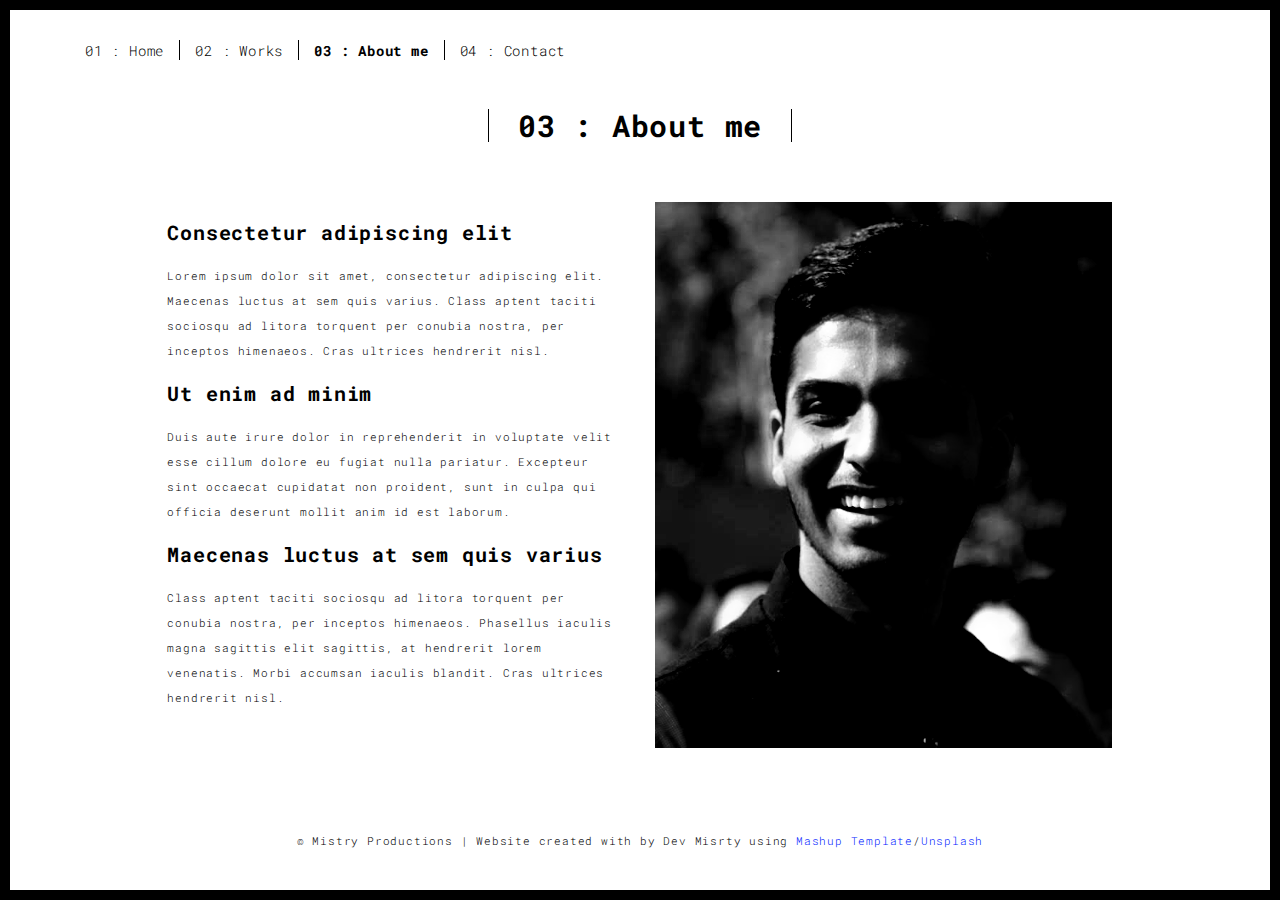
<file: about.html>
<!DOCTYPE html>
<html lang="en">

<head>
  <meta charset="UTF-8">
  <meta content="IE=edge" http-equiv="X-UA-Compatible">
  <meta content="width=device-width,initial-scale=1" name="viewport">
  <meta content="description" name="description">
  <meta name="google" content="notranslate" />
  <meta content="Mashup templates have been developped by Orson.io team" name="author">

  <!-- Disable tap highlight on IE -->
  <meta name="msapplication-tap-highlight" content="no">
  
  <link rel="apple-touch-icon" sizes="180x180" href="./assets/apple-icon-180x180.png">
  <link href="./assets/favicon.ico" rel="icon">

  <title>Title page</title>  

<link href="./main.3f6952e4.css" rel="stylesheet"></head>

<!-- MY CSS FILE -->
<link rel="stylesheet" type="text/css" href="style.css">

<body class="">
<div id="site-border-left"></div>
<div id="site-border-right"></div>
<div id="site-border-top"></div>
<div id="site-border-bottom"></div>
 <!-- Add your content of header -->
<header>
  <nav class="navbar  navbar-fixed-top navbar-default">
    <div class="container">
        <button type="button" class="navbar-toggle collapsed" data-toggle="collapse" data-target="#navbar-collapse" aria-expanded="false">
          <span class="sr-only">Toggle navigation</span>
          <span class="icon-bar"></span>
          <span class="icon-bar"></span>
          <span class="icon-bar"></span>
        </button>

      <div class="collapse navbar-collapse" id="navbar-collapse">
        <ul class="nav navbar-nav ">
          <li><a href="./index.html" title="">01 : Home</a></li>
          <li><a href="./works.html" title="">02 : Works</a></li>
          <li><a href="./about.html" title="">03 : About me</a></li>
          <li><a href="./contact.html" title="">04 : Contact</a></li>
       
        </ul>


      </div> 
    </div>
  </nav>
</header>

<div class="section-container">
    <div class="container">
      <div class="row">
        <div class="col-xs-12">
          <div class="section-container-spacer text-center">
            <h1 class="h2">03 : About me</h1>
          </div>
          
          <div class="row">
            <div class="col-md-10 col-md-offset-1">
              <div class="row">
                <div class="col-xs-12 col-md-6">
                  <h3>Consectetur adipiscing elit</h3>
                  <p>Lorem ipsum dolor sit amet, consectetur adipiscing elit. Maecenas luctus at sem quis varius. 
                  Class aptent taciti sociosqu ad litora torquent per conubia nostra, per inceptos himenaeos. Cras ultrices hendrerit nisl.</p>
                  <h3>Ut enim ad minim </h3>
                  <p>Duis aute irure dolor in reprehenderit in voluptate velit esse
                  cillum dolore eu fugiat nulla pariatur. Excepteur sint occaecat cupidatat non
                  proident, sunt in culpa qui officia deserunt mollit anim id est laborum. 
                  <h3>Maecenas luctus at sem quis varius</h3>
                  <p>
                  Class aptent taciti sociosqu ad litora torquent per conubia nostra, per inceptos himenaeos. Phasellus iaculis magna sagittis elit sagittis, at hendrerit lorem venenatis. Morbi accumsan iaculis blandit. Cras ultrices hendrerit nisl.</p>
                </div>
                <div class="col-xs-12 col-md-6 getBig">
                  <a href="./work.html" class="black-image-project-hover">
                    <img src="avatar.jpg" alt="Image" class="img-responsive">
                  </a>
                </div>
              </div>
            </div>
          </div>
          
          
       </div>
      </div>
    </div>
  </div>


<footer class="footer-container text-center">
  <div class="container">
    <div class="row">
      <div class="col-xs-12">
        <p>© Mistry Productions | Website created with by Dev Misrty using <a href="http://www.mashup-template.com/" title="Create website with free html template">Mashup Template</a>/<a href="https://www.unsplash.com/" title="Beautiful Free Images">Unsplash</a></p>
      </div>
    </div>
  </div>
</footer>

<script>
  document.addEventListener("DOMContentLoaded", function (event) {
     navActivePage();
  });
</script>

<!-- Google Analytics: change UA-XXXXX-X to be your site's ID 

<script>
  (function (i, s, o, g, r, a, m) {
    i['GoogleAnalyticsObject'] = r; i[r] = i[r] || function () {
      (i[r].q = i[r].q || []).push(arguments)
    }, i[r].l = 1 * new Date(); a = s.createElement(o),
      m = s.getElementsByTagName(o)[0]; a.async = 1; a.src = g; m.parentNode.insertBefore(a, m)
  })(window, document, 'script', '//www.google-analytics.com/analytics.js', 'ga');
  ga('create', 'UA-XXXXX-X', 'auto');
  ga('send', 'pageview');
</script>

--> <script type="text/javascript" src="./main.70a66962.js"></script></body>

</html>
</file>
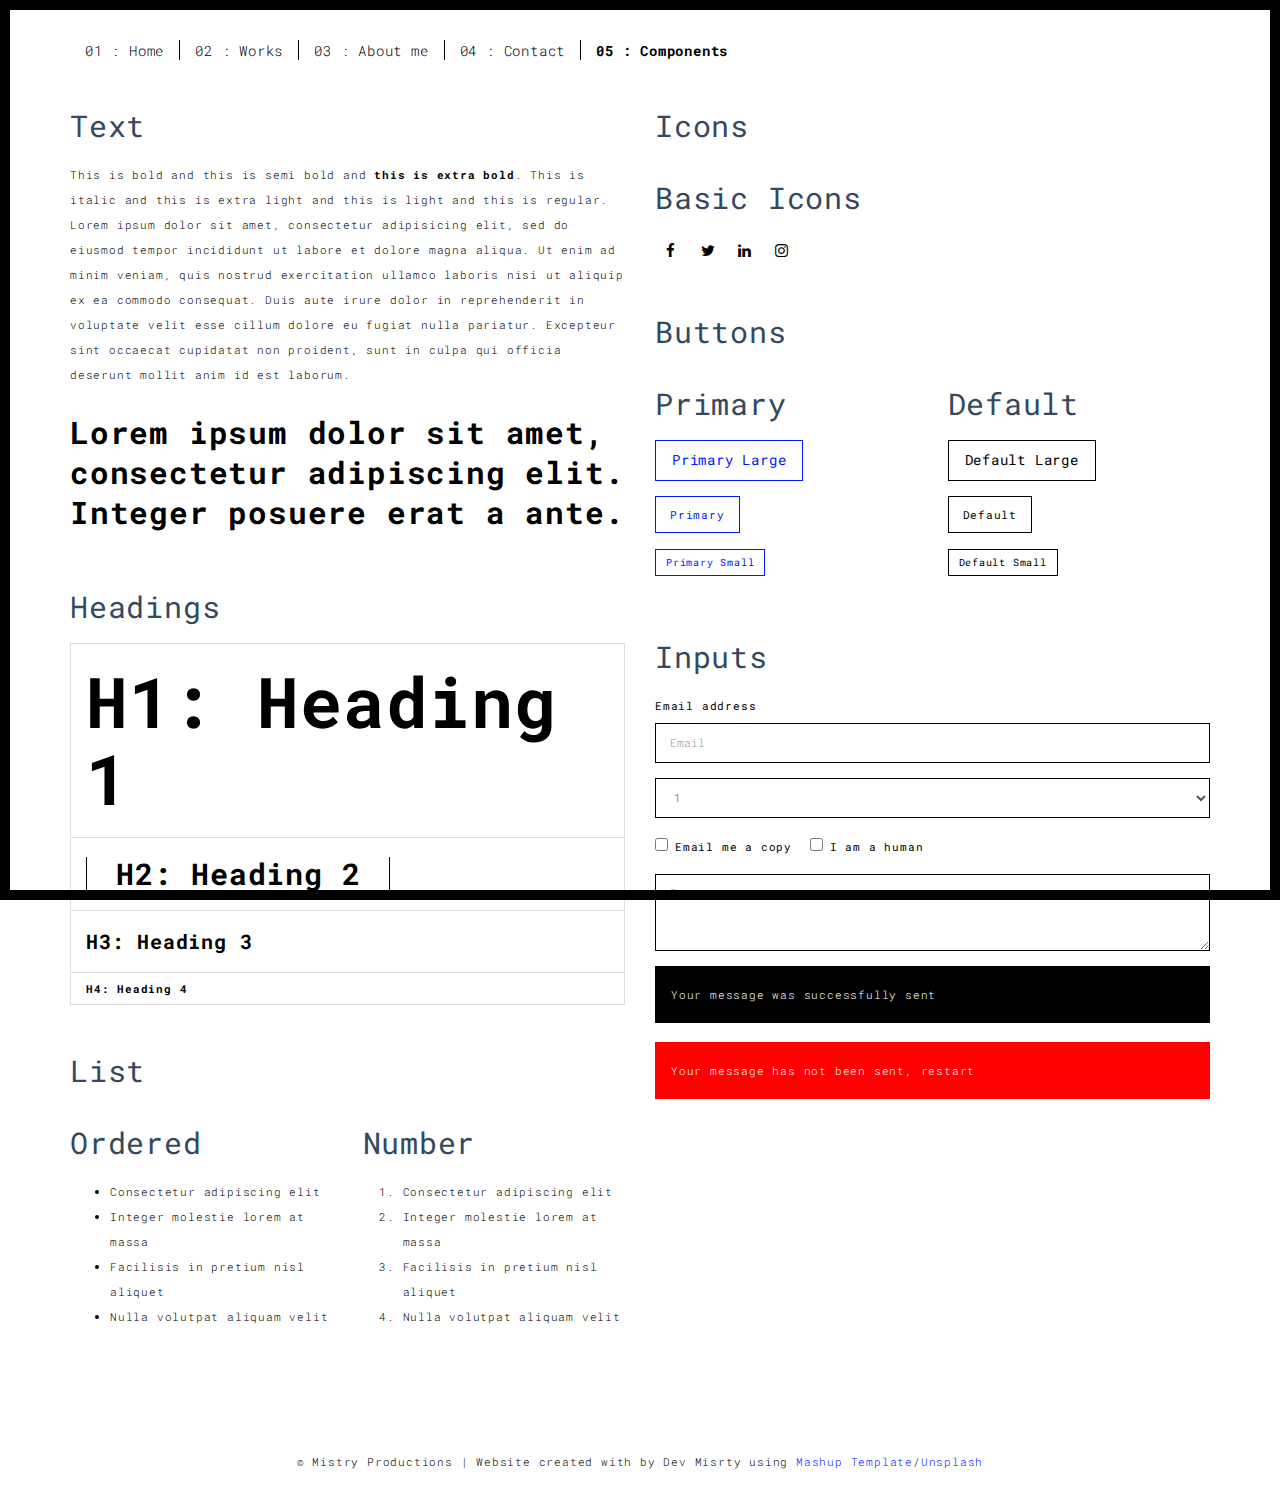
<file: components.html>
<!DOCTYPE html>
<html lang="en">

<head>
  <meta charset="UTF-8">
  <meta content="IE=edge" http-equiv="X-UA-Compatible">
  <meta content="width=device-width,initial-scale=1" name="viewport">
  <meta content="description" name="description">
  <meta name="google" content="notranslate" />
  <meta content="Mashup templates have been developped by Orson.io team" name="author">

  <!-- Disable tap highlight on IE -->
  <meta name="msapplication-tap-highlight" content="no">
  
  <link rel="apple-touch-icon" sizes="180x180" href="./assets/apple-icon-180x180.png">
  <link href="./assets/favicon.ico" rel="icon">

  <title>Title page</title>  

<link href="./main.3f6952e4.css" rel="stylesheet"></head>

<body class="">
<div id="site-border-left"></div>
<div id="site-border-right"></div>
<div id="site-border-top"></div>
<div id="site-border-bottom"></div>
 <!-- Add your content of header -->
<header>
  <nav class="navbar  navbar-fixed-top navbar-default">
    <div class="container">
        <button type="button" class="navbar-toggle collapsed" data-toggle="collapse" data-target="#navbar-collapse" aria-expanded="false">
          <span class="sr-only">Toggle navigation</span>
          <span class="icon-bar"></span>
          <span class="icon-bar"></span>
          <span class="icon-bar"></span>
        </button>

      <div class="collapse navbar-collapse" id="navbar-collapse">
        <ul class="nav navbar-nav ">
          <li><a href="./index.html" title="">01 : Home</a></li>
          <li><a href="./works.html" title="">02 : Works</a></li>
          <li><a href="./about.html" title="">03 : About me</a></li>
          <li><a href="./contact.html" title="">04 : Contact</a></li>
          <li><a href="./components.html" title="">05 : Components</a></li>
        </ul>


      </div> 
    </div>
  </nav>
</header>

<div class="section-container">
  
<!-- Add your site or app content here -->
  <div class="container">
    <div class="row">
      <div class="col-xs-12 col-md-6">

        <div class="template-example">
          <h2 class="template-title-example">Text</h2>
          <p>This is bold and this is semi bold and <b>this is extra bold</b>. This is italic and this is extra light and this is light
          and this is regular. Lorem ipsum dolor sit amet, consectetur adipisicing elit, sed do eiusmod
          tempor incididunt ut labore et dolore magna aliqua. Ut enim ad minim veniam,
          quis nostrud exercitation ullamco laboris nisi ut aliquip ex ea commodo
          consequat. Duis aute irure dolor in reprehenderit in voluptate velit esse
          cillum dolore eu fugiat nulla pariatur. Excepteur sint occaecat cupidatat non
          proident, sunt in culpa qui officia deserunt mollit anim id est laborum.

          <blockquote>
            <p>Lorem ipsum dolor sit amet, consectetur adipiscing elit. Integer posuere erat a ante.</p>
          </blockquote>
          
          </p>
        </div>

        <div class="template-example">
          <h2 class="template-title-example">Headings</h2>
          
          <table class="table table-bordered">
            <tr><td><h1>H1: Heading 1</h1></td></tr>
            <tr><td><h2>H2: Heading 2</h2></td></tr>
            <tr><td><h3>H3: Heading 3</h3></td></tr>
            <tr><td><h4>H4: Heading 4</h4></td></tr>
          </table>
          
        </div>

        
        <div class="template-example">
          <h2 class="template-title-example">List</h2>
          <div class="row">
            <div class="col-md-6">
              <h3 class="template-title-example">Ordered</h3>
              <ul>
                <li>Consectetur adipiscing elit</li>
                <li>Integer molestie lorem at massa</li>
                <li>Facilisis in pretium nisl aliquet</li>
                <li>Nulla volutpat aliquam velit</li>
              </ul>
            </div>
            <div class="col-md-6">
              <h3 class="template-title-example">Number</h3>
              <ol>
                <li>Consectetur adipiscing elit</li>
                <li>Integer molestie lorem at massa</li>
                <li>Facilisis in pretium nisl aliquet</li>
                <li>Nulla volutpat aliquam velit</li>
              </ol>
            </div>
          </div>
        </div>
        
      </div>

      <div class="col-xs-12 col-md-6">
        <div class="template-example">
          <h2 class="template-title-example">Icons</h2>
          
          <div class="row">
            
            <div class="col-md-6">
               <h3 class="template-title-example">Basic Icons</h2>
                <ul class="list-icons">
                  <li>
                    <span class="fa-icon">
                      <i class="fa fa-facebook"></i>
                    </span>
                  </li>
                  <li>
                    <span class="fa-icon">
                      <i class="fa fa-twitter"></i>
                    </span>
                  </li>
                  <li>
                    <span class="fa-icon">
                      <i class="fa fa-linkedin"></i>
                    </span>
                  </li>
                  <li>
                    <span class="fa-icon">
                      <i class="fa fa-instagram"></i>
                    </span>
                  </li>
                </ul>
            </div>

          </div>


          


        </div>

        <div class="template-example">
          <h2 class="template-title-example">Buttons</h2>
          <div class="row">
            <div class="col-md-6">
              <h3 class="template-title-example">Primary</h2>
              <div class="row">
                  <div class="col-md-6">
                  <p><a href="" class="btn btn-primary btn-lg">Primary Large</a></p>
                  <p><a href="" class="btn btn-primary">Primary </a></p>
                  <p><a href="" class="btn btn-primary btn-sm">Primary Small</a></p>
                </div>
              </div>

              
            </div>

            <div class="col-md-6">
              <h3 class="template-title-example">Default</h2>
              <div class="row">
                  <div class="col-md-6">
                  <p><a href="" class="btn btn-default btn-lg">Default Large</a></p>
                  <p><a href="" class="btn btn-default">Default </a></p>
                  <p><a href="" class="btn btn-default btn-sm">Default Small</a></p>
                </div>
              </div>

            </div>
          </div>
        </div>
        
        <div class="template-example">
          <h2 class="template-title-example">Inputs</h2>

            <div class="form-group">
              <label for="exampleInputEmail1">Email address</label>
              <input type="email" class="form-control" id="exampleInputEmail1" placeholder="Email">
            </div>

            <div class="form-group">
              <select class="form-control">
                <option>1</option>
                <option>2</option>
                <option>3</option>
                <option>4</option>
                <option>5</option>
              </select>
            </div>

            <div class="form-group">
              <label class="checkbox-inline">
                <input 
                type="checkbox" id="inlineCheckbox1" value="option1"> Email me a copy
              </label>
              <label class="checkbox-inline">
                <input type="checkbox" id="inlineCheckbox2" value="option2"> I am a human
              </label>
            </div>

            <div class="form-group">
              <textarea class="form-control" rows="3" placeholder="Enter your message"></textarea>
            </div>
            
            <div class="alert alert-success" role="alert">Your message was successfully sent</div>
            <div class="alert alert-danger" role="alert">Your message has not been sent, restart</div>
        </div>




      </div>
    </div>
  </div>
</div>

<footer class="footer-container text-center">
  <div class="container">
    <div class="row">
      <div class="col-xs-12">
        <p>© Mistry Productions | Website created with by Dev Misrty using <a href="http://www.mashup-template.com/" title="Create website with free html template">Mashup Template</a>/<a href="https://www.unsplash.com/" title="Beautiful Free Images">Unsplash</a></p>
      </div>
    </div>
  </div>
</footer>

<script>
  document.addEventListener("DOMContentLoaded", function (event) {
     navActivePage();
  });
</script>

<!-- Google Analytics: change UA-XXXXX-X to be your site's ID 

<script>
  (function (i, s, o, g, r, a, m) {
    i['GoogleAnalyticsObject'] = r; i[r] = i[r] || function () {
      (i[r].q = i[r].q || []).push(arguments)
    }, i[r].l = 1 * new Date(); a = s.createElement(o),
      m = s.getElementsByTagName(o)[0]; a.async = 1; a.src = g; m.parentNode.insertBefore(a, m)
  })(window, document, 'script', '//www.google-analytics.com/analytics.js', 'ga');
  ga('create', 'UA-XXXXX-X', 'auto');
  ga('send', 'pageview');
</script>

--> <script type="text/javascript" src="./main.70a66962.js"></script></body>

</html>
</file>
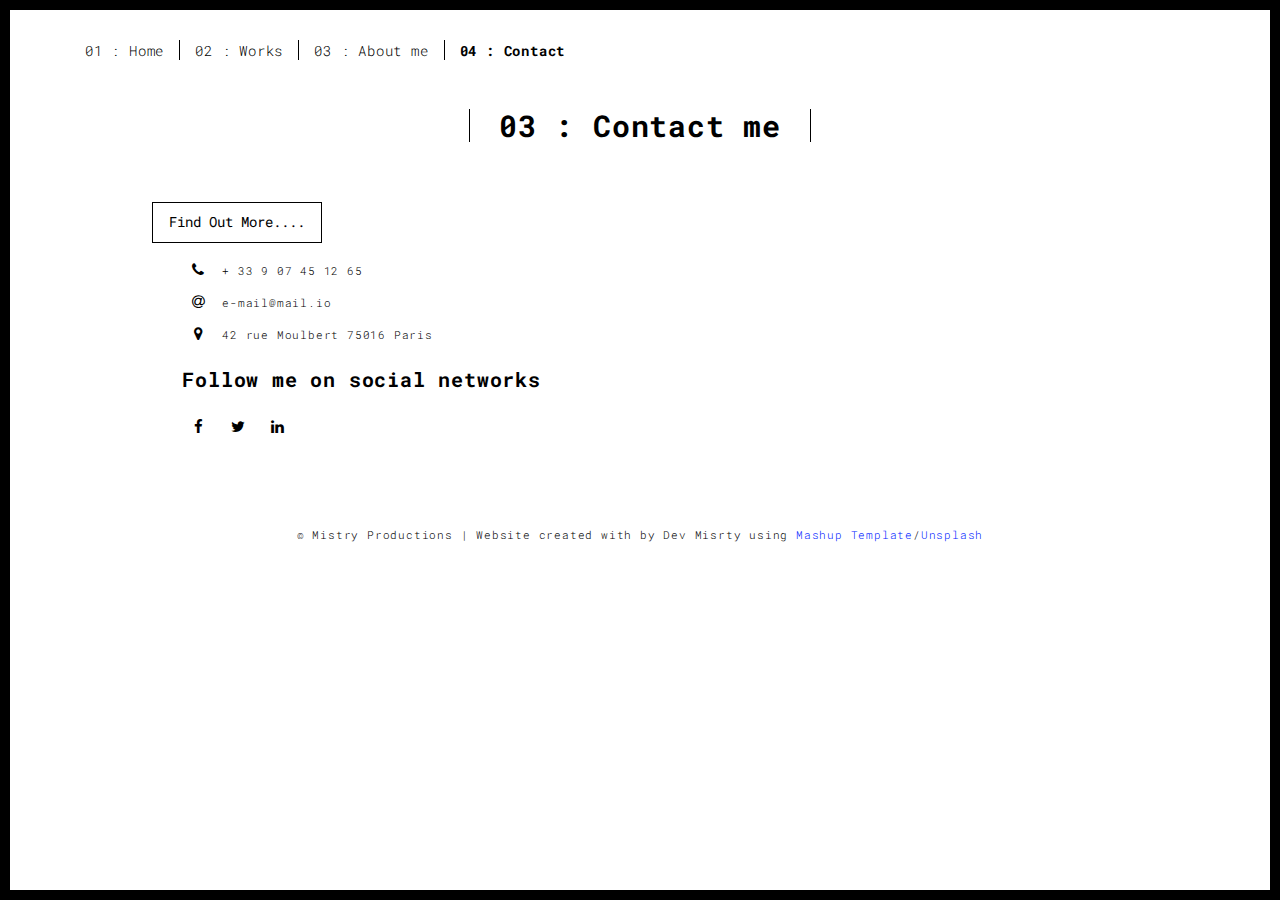
<file: contact.html>
<!DOCTYPE html>
<html lang="en">

<head>
  <meta charset="UTF-8">
  <meta content="IE=edge" http-equiv="X-UA-Compatible">
  <meta content="width=device-width,initial-scale=1" name="viewport">
  <meta content="description" name="description">
  <meta name="google" content="notranslate" />
  <meta content="Mashup templates have been developped by Orson.io team" name="author">

  <!-- Disable tap highlight on IE -->
  <meta name="msapplication-tap-highlight" content="no">
  
  <link rel="apple-touch-icon" sizes="180x180" href="./assets/apple-icon-180x180.png">
  <link href="./assets/favicon.ico" rel="icon">

  <title>Title page</title>  

<link href="./main.3f6952e4.css" rel="stylesheet"></head>

<!-- MY CSS FILE -->
<link rel="stylesheet" type="text/css" href="style.css">

<body class="">
<div id="site-border-left"></div>
<div id="site-border-right"></div>
<div id="site-border-top"></div>
<div id="site-border-bottom"></div>
 <!-- Add your content of header -->
<header>
  <nav class="navbar  navbar-fixed-top navbar-default">
    <div class="container">
        <button type="button" class="navbar-toggle collapsed" data-toggle="collapse" data-target="#navbar-collapse" aria-expanded="false">
          <span class="sr-only">Toggle navigation</span>
          <span class="icon-bar"></span>
          <span class="icon-bar"></span>
          <span class="icon-bar"></span>
        </button>

      <div class="collapse navbar-collapse" id="navbar-collapse">
        <ul class="nav navbar-nav ">
          <li><a href="./index.html" title="">01 : Home</a></li>
          <li><a href="./works.html" title="">02 : Works</a></li>
          <li><a href="./about.html" title="">03 : About me</a></li>
          <li><a href="./contact.html" title="">04 : Contact</a></li>
         
        </ul>


      </div> 
    </div>
  </nav>
</header>

<div class="section-container">
    <div class="container">
      <div class="row">
        <div class="col-xs-12">
          <div class="section-container-spacer text-center">
            <h1 class="h2">03 : Contact me</h1>
          </div>
          
          <div class="row">
            <div class="col-md-10 col-md-offset-1">
               <form action="" class="reveal-content">
                  <div class="row">
                    <a href="https://mailchi.mp/e6febcf7ffda/html-udemy-tutorial-landing-page">
                      <button type="button" class="btn btn-default btn-lg">Find Out More....</button>
                    </a>
                    </div>
                    <div class="buffer col-12"></div>
                    <div class="col-md-5 address-container">
                      <ul class="list-unstyled">
                        <li>
                          <span class="fa-icon">
                            <i class="fa fa-phone" aria-hidden="true"></i>
                          </span>
                          + 33 9 07 45 12 65
                        </li>
                        <li>
                          <span class="fa-icon">
                            <i class="fa fa-at" aria-hidden="true"></i>
                          </span>
                          e-mail@mail.io
                        </li>
                        <li>
                          <span class="fa-icon">
                            <i class="fa fa fa-map-marker" aria-hidden="true"></i>
                          </span>
                          42 rue Moulbert 75016 Paris
                        </li>
                      </ul>
                      <h3>Follow me on social networks</h3>
                      <a href="http://www.facebook.com" title="" class="fa-icon">
                        <i class="fa fa-facebook"></i>
                      </a>
                      <a href="http://www.twitter.com" title="" class="fa-icon">
                        <i class="fa fa-twitter"></i>
                      </a>
                      <a href="http://www.linkedin.com" title="" class="fa-icon">
                        <i class="fa fa-linkedin"></i>
                      </a>

                    </div>
                  </div>
                </form>
            </div>

          </div>
         
       </div>
      </div>
    </div>
  </div>


<footer class="footer-container text-center">
  <div class="container">
    <div class="row">
      <div class="col-xs-12">
        <p>© Mistry Productions | Website created with by Dev Misrty using <a href="http://www.mashup-template.com/" title="Create website with free html template">Mashup Template</a>/<a href="https://www.unsplash.com/" title="Beautiful Free Images">Unsplash</a></p>
      </div>
    </div>
  </div>
</footer>

<script>
  document.addEventListener("DOMContentLoaded", function (event) {
     navActivePage();
  });
</script>

<!-- Google Analytics: change UA-XXXXX-X to be your site's ID 

<script>
  (function (i, s, o, g, r, a, m) {
    i['GoogleAnalyticsObject'] = r; i[r] = i[r] || function () {
      (i[r].q = i[r].q || []).push(arguments)
    }, i[r].l = 1 * new Date(); a = s.createElement(o),
      m = s.getElementsByTagName(o)[0]; a.async = 1; a.src = g; m.parentNode.insertBefore(a, m)
  })(window, document, 'script', '//www.google-analytics.com/analytics.js', 'ga');
  ga('create', 'UA-XXXXX-X', 'auto');
  ga('send', 'pageview');
</script>

--> <script type="text/javascript" src="./main.70a66962.js"></script></body>

</html>
</file>
<file: style.css>
.getBig{
	transition: all 1s;
}

.getBig:hover{
	transform: scale(1.1);
}

button{
	border-radius: 300px;
}

.buffer{
	height: 1rem;
}
</file>
<file: main.3f6952e4.css>
@import url(https://fonts.googleapis.com/css?family=Roboto:900|Roboto+Mono:300,400,700);@import url(https://maxcdn.bootstrapcdn.com/font-awesome/4.7.0/css/font-awesome.min.css);/*!
 * Bootstrap v3.3.7 (http://getbootstrap.com)
 * Copyright 2011-2016 Twitter, Inc.
 * Licensed under MIT (https://github.com/twbs/bootstrap/blob/master/LICENSE)
 */
/*! normalize.css v3.0.3 | MIT License | github.com/necolas/normalize.css */html{font-family:sans-serif;-ms-text-size-adjust:100%;-webkit-text-size-adjust:100%}body{margin:0}article,aside,details,figcaption,figure,footer,header,hgroup,main,menu,nav,section,summary{display:block}audio,canvas,progress,video{display:inline-block;vertical-align:baseline}audio:not([controls]){display:none;height:0}[hidden],template{display:none}a{background-color:transparent}a:active,a:hover{outline:0}abbr[title]{border-bottom:1px dotted}b,strong{font-weight:700}dfn{font-style:italic}h1{font-size:2em;margin:.67em 0}mark{background:#ff0;color:#000}small{font-size:80%}sub,sup{font-size:75%;line-height:0;position:relative;vertical-align:baseline}sup{top:-.5em}sub{bottom:-.25em}img{border:0}svg:not(:root){overflow:hidden}figure{margin:1em 40px}hr{box-sizing:content-box;height:0}pre{overflow:auto}code,kbd,pre,samp{font-family:monospace,monospace;font-size:1em}button,input,optgroup,select,textarea{color:inherit;font:inherit;margin:0}button{overflow:visible}button,select{text-transform:none}button,html input[type=button],input[type=reset],input[type=submit]{-webkit-appearance:button;cursor:pointer}button[disabled],html input[disabled]{cursor:default}button::-moz-focus-inner,input::-moz-focus-inner{border:0;padding:0}input{line-height:normal}input[type=checkbox],input[type=radio]{box-sizing:border-box;padding:0}input[type=number]::-webkit-inner-spin-button,input[type=number]::-webkit-outer-spin-button{height:auto}input[type=search]{-webkit-appearance:textfield;box-sizing:content-box}input[type=search]::-webkit-search-cancel-button,input[type=search]::-webkit-search-decoration{-webkit-appearance:none}fieldset{border:1px solid silver;margin:0 2px;padding:.35em .625em .75em}textarea{overflow:auto}optgroup{font-weight:700}table{border-collapse:collapse;border-spacing:0}td,th{padding:0}

/*! Source: https://github.com/h5bp/html5-boilerplate/blob/master/src/css/main.css */@media print{*,:after,:before{background:transparent!important;color:#000!important;box-shadow:none!important;text-shadow:none!important}a,a:visited{text-decoration:underline}a[href]:after{content:" (" attr(href) ")"}abbr[title]:after{content:" (" attr(title) ")"}a[href^="#"]:after,a[href^="javascript:"]:after{content:""}blockquote,pre{border:1px solid #999;page-break-inside:avoid}thead{display:table-header-group}img,tr{page-break-inside:avoid}img{max-width:100%!important}h2,h3,p{orphans:3;widows:3}h2,h3{page-break-after:avoid}.navbar{display:none}.btn>.caret,.dropup>.btn>.caret{border-top-color:#000!important}.label{border:1px solid #000}.table{border-collapse:collapse!important}.table td,.table th{background-color:#fff!important}.table-bordered td,.table-bordered th{border:1px solid #ddd!important}}*,:after,:before{-webkit-box-sizing:border-box;-moz-box-sizing:border-box;box-sizing:border-box}html{font-size:10px;-webkit-tap-highlight-color:transparent}body{font-family:Roboto Mono,Helvetica,Arial,sans-serif;font-size:11px;line-height:1.78;color:#000;background-color:#fff}button,input,select,textarea{font-family:inherit;font-size:inherit;line-height:inherit}a{color:#001aff;text-decoration:none}a:focus,a:hover{color:#0012b3;text-decoration:underline}a:focus{outline:5px auto -webkit-focus-ring-color;outline-offset:-2px}figure{margin:0}img{vertical-align:middle}.img-responsive{display:block;max-width:100%;height:auto}.img-rounded{border-radius:0}.img-thumbnail{padding:4px;line-height:1.78;background-color:#fff;border:1px solid #ddd;border-radius:0;-webkit-transition:all .2s ease-in-out;-o-transition:all .2s ease-in-out;transition:all .2s ease-in-out;display:inline-block;max-width:100%;height:auto}.img-circle{border-radius:50%}hr{margin-top:19px;margin-bottom:19px;border:0;border-top:1px solid #eee}.sr-only{position:absolute;width:1px;height:1px;margin:-1px;padding:0;overflow:hidden;clip:rect(0,0,0,0);border:0}.sr-only-focusable:active,.sr-only-focusable:focus{position:static;width:auto;height:auto;margin:0;overflow:visible;clip:auto}[role=button]{cursor:pointer}.h1,.h2,.h3,.h4,.h5,.h6,h1,h2,h3,h4,h5,h6{font-family:Roboto Mono,Helvetica,Arial,sans-serif;font-weight:700;line-height:1.1;color:#000}.h1 .small,.h1 small,.h2 .small,.h2 small,.h3 .small,.h3 small,.h4 .small,.h4 small,.h5 .small,.h5 small,.h6 .small,.h6 small,h1 .small,h1 small,h2 .small,h2 small,h3 .small,h3 small,h4 .small,h4 small,h5 .small,h5 small,h6 .small,h6 small{font-weight:400;line-height:1;color:#777}.h1,.h2,.h3,h1,h2,h3{margin-top:19px;margin-bottom:9.5px}.h1 .small,.h1 small,.h2 .small,.h2 small,.h3 .small,.h3 small,h1 .small,h1 small,h2 .small,h2 small,h3 .small,h3 small{font-size:65%}.h4,.h5,.h6,h4,h5,h6{margin-top:9.5px;margin-bottom:9.5px}.h4 .small,.h4 small,.h5 .small,.h5 small,.h6 .small,.h6 small,h4 .small,h4 small,h5 .small,h5 small,h6 .small,h6 small{font-size:75%}.h1,h1{font-size:70px}.h2,h2{font-size:30px}.h3,h3{font-size:20px}.h4,.h5,h4,h5{font-size:11px}.h6,h6{font-size:10px}p{margin:0 0 9.5px}.lead{margin-bottom:19px;font-size:12px;font-weight:300;line-height:1.4}@media (min-width:768px){.lead{font-size:16.5px}}.small,small{font-size:90%}.mark,mark{background-color:#fcf8e3;padding:.2em}.text-left{text-align:left}.text-right{text-align:right}.text-center{text-align:center}.text-justify{text-align:justify}.text-nowrap{white-space:nowrap}.text-lowercase{text-transform:lowercase}.initialism,.text-uppercase{text-transform:uppercase}.text-capitalize{text-transform:capitalize}.text-muted{color:#777}.text-primary{color:#001aff}a.text-primary:focus,a.text-primary:hover{color:#0015cc}.text-success{color:#fff}a.text-success:focus,a.text-success:hover{color:#e6e6e6}.text-info{color:#31708f}a.text-info:focus,a.text-info:hover{color:#245269}.text-warning{color:#8a6d3b}a.text-warning:focus,a.text-warning:hover{color:#66512c}.text-danger{color:#fff}a.text-danger:focus,a.text-danger:hover{color:#e6e6e6}.bg-primary{color:#fff;background-color:#001aff}a.bg-primary:focus,a.bg-primary:hover{background-color:#0015cc}.bg-success,a.bg-success:focus,a.bg-success:hover{background-color:#000}.bg-info{background-color:#d9edf7}a.bg-info:focus,a.bg-info:hover{background-color:#afd9ee}.bg-warning{background-color:#fcf8e3}a.bg-warning:focus,a.bg-warning:hover{background-color:#f7ecb5}.bg-danger{background-color:red}a.bg-danger:focus,a.bg-danger:hover{background-color:#c00}.page-header{padding-bottom:8.5px;margin:38px 0 19px;border-bottom:1px solid #eee}ol,ul{margin-top:0;margin-bottom:9.5px}ol ol,ol ul,ul ol,ul ul{margin-bottom:0}.list-inline,.list-unstyled{padding-left:0;list-style:none}.list-inline{margin-left:-5px}.list-inline>li{display:inline-block;padding-left:5px;padding-right:5px}dl{margin-top:0;margin-bottom:19px}dd,dt{line-height:1.78}dt{font-weight:700}dd{margin-left:0}.dl-horizontal dd:after,.dl-horizontal dd:before{content:" ";display:table}.dl-horizontal dd:after{clear:both}@media (min-width:768px){.dl-horizontal dt{float:left;width:160px;clear:left;text-align:right;overflow:hidden;text-overflow:ellipsis;white-space:nowrap}.dl-horizontal dd{margin-left:180px}}abbr[data-original-title],abbr[title]{cursor:help;border-bottom:1px dotted #777}.initialism{font-size:90%}blockquote{padding:9.5px 19px;margin:0 0 19px;font-size:13.75px;border-left:5px solid #eee}blockquote ol:last-child,blockquote p:last-child,blockquote ul:last-child{margin-bottom:0}blockquote .small,blockquote footer,blockquote small{display:block;font-size:80%;line-height:1.78;color:#777}blockquote .small:before,blockquote footer:before,blockquote small:before{content:"\2014   \A0"}.blockquote-reverse,blockquote.pull-right{padding-right:15px;padding-left:0;border-right:5px solid #eee;border-left:0;text-align:right}.blockquote-reverse .small:before,.blockquote-reverse footer:before,.blockquote-reverse small:before,blockquote.pull-right .small:before,blockquote.pull-right footer:before,blockquote.pull-right small:before{content:""}.blockquote-reverse .small:after,.blockquote-reverse footer:after,.blockquote-reverse small:after,blockquote.pull-right .small:after,blockquote.pull-right footer:after,blockquote.pull-right small:after{content:"\A0   \2014"}address{margin-bottom:19px;font-style:normal;line-height:1.78}code,kbd,pre,samp{font-family:Menlo,Monaco,Consolas,Courier New,monospace}code{color:#c7254e;background-color:#f9f2f4}code,kbd{padding:2px 4px;font-size:90%;border-radius:0}kbd{color:#fff;background-color:#333;box-shadow:inset 0 -1px 0 rgba(0,0,0,.25)}kbd kbd{padding:0;font-size:100%;font-weight:700;box-shadow:none}pre{display:block;padding:9px;margin:0 0 9.5px;font-size:10px;line-height:1.78;word-break:break-all;word-wrap:break-word;color:#333;background-color:#f5f5f5;border:1px solid #ccc;border-radius:0}pre code{padding:0;font-size:inherit;color:inherit;white-space:pre-wrap;background-color:transparent;border-radius:0}.pre-scrollable{max-height:340px;overflow-y:scroll}.container{margin-right:auto;margin-left:auto;padding-left:15px;padding-right:15px}.container:after,.container:before{content:" ";display:table}.container:after{clear:both}@media (min-width:768px){.container{width:750px}}@media (min-width:992px){.container{width:970px}}@media (min-width:1200px){.container{width:1170px}}.container-fluid{margin-right:auto;margin-left:auto;padding-left:15px;padding-right:15px}.container-fluid:after,.container-fluid:before{content:" ";display:table}.container-fluid:after{clear:both}.row{margin-left:-15px;margin-right:-15px}.row:after,.row:before{content:" ";display:table}.row:after{clear:both}.col-lg-1,.col-lg-2,.col-lg-3,.col-lg-4,.col-lg-5,.col-lg-6,.col-lg-7,.col-lg-8,.col-lg-9,.col-lg-10,.col-lg-11,.col-lg-12,.col-md-1,.col-md-2,.col-md-3,.col-md-4,.col-md-5,.col-md-6,.col-md-7,.col-md-8,.col-md-9,.col-md-10,.col-md-11,.col-md-12,.col-sm-1,.col-sm-2,.col-sm-3,.col-sm-4,.col-sm-5,.col-sm-6,.col-sm-7,.col-sm-8,.col-sm-9,.col-sm-10,.col-sm-11,.col-sm-12,.col-xs-1,.col-xs-2,.col-xs-3,.col-xs-4,.col-xs-5,.col-xs-6,.col-xs-7,.col-xs-8,.col-xs-9,.col-xs-10,.col-xs-11,.col-xs-12{position:relative;min-height:1px;padding-left:15px;padding-right:15px}.col-xs-1,.col-xs-2,.col-xs-3,.col-xs-4,.col-xs-5,.col-xs-6,.col-xs-7,.col-xs-8,.col-xs-9,.col-xs-10,.col-xs-11,.col-xs-12{float:left}.col-xs-1{width:8.33333%}.col-xs-2{width:16.66667%}.col-xs-3{width:25%}.col-xs-4{width:33.33333%}.col-xs-5{width:41.66667%}.col-xs-6{width:50%}.col-xs-7{width:58.33333%}.col-xs-8{width:66.66667%}.col-xs-9{width:75%}.col-xs-10{width:83.33333%}.col-xs-11{width:91.66667%}.col-xs-12{width:100%}.col-xs-pull-0{right:auto}.col-xs-pull-1{right:8.33333%}.col-xs-pull-2{right:16.66667%}.col-xs-pull-3{right:25%}.col-xs-pull-4{right:33.33333%}.col-xs-pull-5{right:41.66667%}.col-xs-pull-6{right:50%}.col-xs-pull-7{right:58.33333%}.col-xs-pull-8{right:66.66667%}.col-xs-pull-9{right:75%}.col-xs-pull-10{right:83.33333%}.col-xs-pull-11{right:91.66667%}.col-xs-pull-12{right:100%}.col-xs-push-0{left:auto}.col-xs-push-1{left:8.33333%}.col-xs-push-2{left:16.66667%}.col-xs-push-3{left:25%}.col-xs-push-4{left:33.33333%}.col-xs-push-5{left:41.66667%}.col-xs-push-6{left:50%}.col-xs-push-7{left:58.33333%}.col-xs-push-8{left:66.66667%}.col-xs-push-9{left:75%}.col-xs-push-10{left:83.33333%}.col-xs-push-11{left:91.66667%}.col-xs-push-12{left:100%}.col-xs-offset-0{margin-left:0}.col-xs-offset-1{margin-left:8.33333%}.col-xs-offset-2{margin-left:16.66667%}.col-xs-offset-3{margin-left:25%}.col-xs-offset-4{margin-left:33.33333%}.col-xs-offset-5{margin-left:41.66667%}.col-xs-offset-6{margin-left:50%}.col-xs-offset-7{margin-left:58.33333%}.col-xs-offset-8{margin-left:66.66667%}.col-xs-offset-9{margin-left:75%}.col-xs-offset-10{margin-left:83.33333%}.col-xs-offset-11{margin-left:91.66667%}.col-xs-offset-12{margin-left:100%}@media (min-width:768px){.col-sm-1,.col-sm-2,.col-sm-3,.col-sm-4,.col-sm-5,.col-sm-6,.col-sm-7,.col-sm-8,.col-sm-9,.col-sm-10,.col-sm-11,.col-sm-12{float:left}.col-sm-1{width:8.33333%}.col-sm-2{width:16.66667%}.col-sm-3{width:25%}.col-sm-4{width:33.33333%}.col-sm-5{width:41.66667%}.col-sm-6{width:50%}.col-sm-7{width:58.33333%}.col-sm-8{width:66.66667%}.col-sm-9{width:75%}.col-sm-10{width:83.33333%}.col-sm-11{width:91.66667%}.col-sm-12{width:100%}.col-sm-pull-0{right:auto}.col-sm-pull-1{right:8.33333%}.col-sm-pull-2{right:16.66667%}.col-sm-pull-3{right:25%}.col-sm-pull-4{right:33.33333%}.col-sm-pull-5{right:41.66667%}.col-sm-pull-6{right:50%}.col-sm-pull-7{right:58.33333%}.col-sm-pull-8{right:66.66667%}.col-sm-pull-9{right:75%}.col-sm-pull-10{right:83.33333%}.col-sm-pull-11{right:91.66667%}.col-sm-pull-12{right:100%}.col-sm-push-0{left:auto}.col-sm-push-1{left:8.33333%}.col-sm-push-2{left:16.66667%}.col-sm-push-3{left:25%}.col-sm-push-4{left:33.33333%}.col-sm-push-5{left:41.66667%}.col-sm-push-6{left:50%}.col-sm-push-7{left:58.33333%}.col-sm-push-8{left:66.66667%}.col-sm-push-9{left:75%}.col-sm-push-10{left:83.33333%}.col-sm-push-11{left:91.66667%}.col-sm-push-12{left:100%}.col-sm-offset-0{margin-left:0}.col-sm-offset-1{margin-left:8.33333%}.col-sm-offset-2{margin-left:16.66667%}.col-sm-offset-3{margin-left:25%}.col-sm-offset-4{margin-left:33.33333%}.col-sm-offset-5{margin-left:41.66667%}.col-sm-offset-6{margin-left:50%}.col-sm-offset-7{margin-left:58.33333%}.col-sm-offset-8{margin-left:66.66667%}.col-sm-offset-9{margin-left:75%}.col-sm-offset-10{margin-left:83.33333%}.col-sm-offset-11{margin-left:91.66667%}.col-sm-offset-12{margin-left:100%}}@media (min-width:992px){.col-md-1,.col-md-2,.col-md-3,.col-md-4,.col-md-5,.col-md-6,.col-md-7,.col-md-8,.col-md-9,.col-md-10,.col-md-11,.col-md-12{float:left}.col-md-1{width:8.33333%}.col-md-2{width:16.66667%}.col-md-3{width:25%}.col-md-4{width:33.33333%}.col-md-5{width:41.66667%}.col-md-6{width:50%}.col-md-7{width:58.33333%}.col-md-8{width:66.66667%}.col-md-9{width:75%}.col-md-10{width:83.33333%}.col-md-11{width:91.66667%}.col-md-12{width:100%}.col-md-pull-0{right:auto}.col-md-pull-1{right:8.33333%}.col-md-pull-2{right:16.66667%}.col-md-pull-3{right:25%}.col-md-pull-4{right:33.33333%}.col-md-pull-5{right:41.66667%}.col-md-pull-6{right:50%}.col-md-pull-7{right:58.33333%}.col-md-pull-8{right:66.66667%}.col-md-pull-9{right:75%}.col-md-pull-10{right:83.33333%}.col-md-pull-11{right:91.66667%}.col-md-pull-12{right:100%}.col-md-push-0{left:auto}.col-md-push-1{left:8.33333%}.col-md-push-2{left:16.66667%}.col-md-push-3{left:25%}.col-md-push-4{left:33.33333%}.col-md-push-5{left:41.66667%}.col-md-push-6{left:50%}.col-md-push-7{left:58.33333%}.col-md-push-8{left:66.66667%}.col-md-push-9{left:75%}.col-md-push-10{left:83.33333%}.col-md-push-11{left:91.66667%}.col-md-push-12{left:100%}.col-md-offset-0{margin-left:0}.col-md-offset-1{margin-left:8.33333%}.col-md-offset-2{margin-left:16.66667%}.col-md-offset-3{margin-left:25%}.col-md-offset-4{margin-left:33.33333%}.col-md-offset-5{margin-left:41.66667%}.col-md-offset-6{margin-left:50%}.col-md-offset-7{margin-left:58.33333%}.col-md-offset-8{margin-left:66.66667%}.col-md-offset-9{margin-left:75%}.col-md-offset-10{margin-left:83.33333%}.col-md-offset-11{margin-left:91.66667%}.col-md-offset-12{margin-left:100%}}@media (min-width:1200px){.col-lg-1,.col-lg-2,.col-lg-3,.col-lg-4,.col-lg-5,.col-lg-6,.col-lg-7,.col-lg-8,.col-lg-9,.col-lg-10,.col-lg-11,.col-lg-12{float:left}.col-lg-1{width:8.33333%}.col-lg-2{width:16.66667%}.col-lg-3{width:25%}.col-lg-4{width:33.33333%}.col-lg-5{width:41.66667%}.col-lg-6{width:50%}.col-lg-7{width:58.33333%}.col-lg-8{width:66.66667%}.col-lg-9{width:75%}.col-lg-10{width:83.33333%}.col-lg-11{width:91.66667%}.col-lg-12{width:100%}.col-lg-pull-0{right:auto}.col-lg-pull-1{right:8.33333%}.col-lg-pull-2{right:16.66667%}.col-lg-pull-3{right:25%}.col-lg-pull-4{right:33.33333%}.col-lg-pull-5{right:41.66667%}.col-lg-pull-6{right:50%}.col-lg-pull-7{right:58.33333%}.col-lg-pull-8{right:66.66667%}.col-lg-pull-9{right:75%}.col-lg-pull-10{right:83.33333%}.col-lg-pull-11{right:91.66667%}.col-lg-pull-12{right:100%}.col-lg-push-0{left:auto}.col-lg-push-1{left:8.33333%}.col-lg-push-2{left:16.66667%}.col-lg-push-3{left:25%}.col-lg-push-4{left:33.33333%}.col-lg-push-5{left:41.66667%}.col-lg-push-6{left:50%}.col-lg-push-7{left:58.33333%}.col-lg-push-8{left:66.66667%}.col-lg-push-9{left:75%}.col-lg-push-10{left:83.33333%}.col-lg-push-11{left:91.66667%}.col-lg-push-12{left:100%}.col-lg-offset-0{margin-left:0}.col-lg-offset-1{margin-left:8.33333%}.col-lg-offset-2{margin-left:16.66667%}.col-lg-offset-3{margin-left:25%}.col-lg-offset-4{margin-left:33.33333%}.col-lg-offset-5{margin-left:41.66667%}.col-lg-offset-6{margin-left:50%}.col-lg-offset-7{margin-left:58.33333%}.col-lg-offset-8{margin-left:66.66667%}.col-lg-offset-9{margin-left:75%}.col-lg-offset-10{margin-left:83.33333%}.col-lg-offset-11{margin-left:91.66667%}.col-lg-offset-12{margin-left:100%}}table{background-color:transparent}caption{padding-top:8px;padding-bottom:8px;color:#777}caption,th{text-align:left}.table{width:100%;max-width:100%;margin-bottom:19px}.table>tbody>tr>td,.table>tbody>tr>th,.table>tfoot>tr>td,.table>tfoot>tr>th,.table>thead>tr>td,.table>thead>tr>th{padding:8px;line-height:1.78;vertical-align:top;border-top:1px solid #ddd}.table>thead>tr>th{vertical-align:bottom;border-bottom:2px solid #ddd}.table>caption+thead>tr:first-child>td,.table>caption+thead>tr:first-child>th,.table>colgroup+thead>tr:first-child>td,.table>colgroup+thead>tr:first-child>th,.table>thead:first-child>tr:first-child>td,.table>thead:first-child>tr:first-child>th{border-top:0}.table>tbody+tbody{border-top:2px solid #ddd}.table .table{background-color:#fff}.table-condensed>tbody>tr>td,.table-condensed>tbody>tr>th,.table-condensed>tfoot>tr>td,.table-condensed>tfoot>tr>th,.table-condensed>thead>tr>td,.table-condensed>thead>tr>th{padding:5px}.table-bordered,.table-bordered>tbody>tr>td,.table-bordered>tbody>tr>th,.table-bordered>tfoot>tr>td,.table-bordered>tfoot>tr>th,.table-bordered>thead>tr>td,.table-bordered>thead>tr>th{border:1px solid #ddd}.table-bordered>thead>tr>td,.table-bordered>thead>tr>th{border-bottom-width:2px}.table-striped>tbody>tr:nth-of-type(odd){background-color:#f9f9f9}.table-hover>tbody>tr:hover{background-color:#f5f5f5}table col[class*=col-]{position:static;float:none;display:table-column}table td[class*=col-],table th[class*=col-]{position:static;float:none;display:table-cell}.table>tbody>tr.active>td,.table>tbody>tr.active>th,.table>tbody>tr>td.active,.table>tbody>tr>th.active,.table>tfoot>tr.active>td,.table>tfoot>tr.active>th,.table>tfoot>tr>td.active,.table>tfoot>tr>th.active,.table>thead>tr.active>td,.table>thead>tr.active>th,.table>thead>tr>td.active,.table>thead>tr>th.active{background-color:#f5f5f5}.table-hover>tbody>tr.active:hover>td,.table-hover>tbody>tr.active:hover>th,.table-hover>tbody>tr:hover>.active,.table-hover>tbody>tr>td.active:hover,.table-hover>tbody>tr>th.active:hover{background-color:#e8e8e8}.table-hover>tbody>tr.success:hover>td,.table-hover>tbody>tr.success:hover>th,.table-hover>tbody>tr:hover>.success,.table-hover>tbody>tr>td.success:hover,.table-hover>tbody>tr>th.success:hover,.table>tbody>tr.success>td,.table>tbody>tr.success>th,.table>tbody>tr>td.success,.table>tbody>tr>th.success,.table>tfoot>tr.success>td,.table>tfoot>tr.success>th,.table>tfoot>tr>td.success,.table>tfoot>tr>th.success,.table>thead>tr.success>td,.table>thead>tr.success>th,.table>thead>tr>td.success,.table>thead>tr>th.success{background-color:#000}.table>tbody>tr.info>td,.table>tbody>tr.info>th,.table>tbody>tr>td.info,.table>tbody>tr>th.info,.table>tfoot>tr.info>td,.table>tfoot>tr.info>th,.table>tfoot>tr>td.info,.table>tfoot>tr>th.info,.table>thead>tr.info>td,.table>thead>tr.info>th,.table>thead>tr>td.info,.table>thead>tr>th.info{background-color:#d9edf7}.table-hover>tbody>tr.info:hover>td,.table-hover>tbody>tr.info:hover>th,.table-hover>tbody>tr:hover>.info,.table-hover>tbody>tr>td.info:hover,.table-hover>tbody>tr>th.info:hover{background-color:#c4e3f3}.table>tbody>tr.warning>td,.table>tbody>tr.warning>th,.table>tbody>tr>td.warning,.table>tbody>tr>th.warning,.table>tfoot>tr.warning>td,.table>tfoot>tr.warning>th,.table>tfoot>tr>td.warning,.table>tfoot>tr>th.warning,.table>thead>tr.warning>td,.table>thead>tr.warning>th,.table>thead>tr>td.warning,.table>thead>tr>th.warning{background-color:#fcf8e3}.table-hover>tbody>tr.warning:hover>td,.table-hover>tbody>tr.warning:hover>th,.table-hover>tbody>tr:hover>.warning,.table-hover>tbody>tr>td.warning:hover,.table-hover>tbody>tr>th.warning:hover{background-color:#faf2cc}.table>tbody>tr.danger>td,.table>tbody>tr.danger>th,.table>tbody>tr>td.danger,.table>tbody>tr>th.danger,.table>tfoot>tr.danger>td,.table>tfoot>tr.danger>th,.table>tfoot>tr>td.danger,.table>tfoot>tr>th.danger,.table>thead>tr.danger>td,.table>thead>tr.danger>th,.table>thead>tr>td.danger,.table>thead>tr>th.danger{background-color:red}.table-hover>tbody>tr.danger:hover>td,.table-hover>tbody>tr.danger:hover>th,.table-hover>tbody>tr:hover>.danger,.table-hover>tbody>tr>td.danger:hover,.table-hover>tbody>tr>th.danger:hover{background-color:#e60000}.table-responsive{overflow-x:auto;min-height:.01%}@media screen and (max-width:767px){.table-responsive{width:100%;margin-bottom:14.25px;overflow-y:hidden;-ms-overflow-style:-ms-autohiding-scrollbar;border:1px solid #ddd}.table-responsive>.table{margin-bottom:0}.table-responsive>.table>tbody>tr>td,.table-responsive>.table>tbody>tr>th,.table-responsive>.table>tfoot>tr>td,.table-responsive>.table>tfoot>tr>th,.table-responsive>.table>thead>tr>td,.table-responsive>.table>thead>tr>th{white-space:nowrap}.table-responsive>.table-bordered{border:0}.table-responsive>.table-bordered>tbody>tr>td:first-child,.table-responsive>.table-bordered>tbody>tr>th:first-child,.table-responsive>.table-bordered>tfoot>tr>td:first-child,.table-responsive>.table-bordered>tfoot>tr>th:first-child,.table-responsive>.table-bordered>thead>tr>td:first-child,.table-responsive>.table-bordered>thead>tr>th:first-child{border-left:0}.table-responsive>.table-bordered>tbody>tr>td:last-child,.table-responsive>.table-bordered>tbody>tr>th:last-child,.table-responsive>.table-bordered>tfoot>tr>td:last-child,.table-responsive>.table-bordered>tfoot>tr>th:last-child,.table-responsive>.table-bordered>thead>tr>td:last-child,.table-responsive>.table-bordered>thead>tr>th:last-child{border-right:0}.table-responsive>.table-bordered>tbody>tr:last-child>td,.table-responsive>.table-bordered>tbody>tr:last-child>th,.table-responsive>.table-bordered>tfoot>tr:last-child>td,.table-responsive>.table-bordered>tfoot>tr:last-child>th{border-bottom:0}}fieldset{margin:0;min-width:0}fieldset,legend{padding:0;border:0}legend{display:block;width:100%;margin-bottom:19px;font-size:16.5px;line-height:inherit;color:#333;border-bottom:1px solid #e5e5e5}label{display:inline-block;max-width:100%;margin-bottom:5px;font-weight:700}input[type=search]{-webkit-box-sizing:border-box;-moz-box-sizing:border-box;box-sizing:border-box}input[type=checkbox],input[type=radio]{margin:4px 0 0;margin-top:1px\9;line-height:normal}input[type=file]{display:block}input[type=range]{display:block;width:100%}select[multiple],select[size]{height:auto}input[type=checkbox]:focus,input[type=file]:focus,input[type=radio]:focus{outline:5px auto -webkit-focus-ring-color;outline-offset:-2px}output{padding-top:9px}.form-control,output{display:block;font-size:11px;line-height:1.78;color:#555}.form-control{width:100%;height:40px;padding:8px 14px;background-color:#fff;background-image:none;border:1px solid #000;border-radius:0;-webkit-box-shadow:inset 0 1px 1px rgba(0,0,0,.075);box-shadow:inset 0 1px 1px rgba(0,0,0,.075);-webkit-transition:border-color .15s ease-in-out,box-shadow .15s ease-in-out;-o-transition:border-color ease-in-out .15s,box-shadow ease-in-out .15s;transition:border-color .15s ease-in-out,box-shadow .15s ease-in-out}.form-control:focus{border-color:#66afe9;-webkit-box-shadow:inset 0 1px 1px rgba(0,0,0,.075),0 0 8px rgba(102,175,233,.6);box-shadow:inset 0 1px 1px rgba(0,0,0,.075),0 0 8px rgba(102,175,233,.6)}.form-control::-moz-placeholder{color:#999;opacity:1}.form-control:-ms-input-placeholder{color:#999}.form-control::-webkit-input-placeholder{color:#999}.form-control::-ms-expand{border:0;background-color:transparent}.form-control[disabled],.form-control[readonly],fieldset[disabled] .form-control{background-color:#eee;opacity:1}.form-control[disabled],fieldset[disabled] .form-control{cursor:not-allowed}textarea.form-control{height:auto}input[type=search]{-webkit-appearance:none}@media screen and (-webkit-min-device-pixel-ratio:0){input[type=date].form-control,input[type=datetime-local].form-control,input[type=month].form-control,input[type=time].form-control{line-height:40px}.input-group-sm>.input-group-btn>input[type=date].btn,.input-group-sm>.input-group-btn>input[type=datetime-local].btn,.input-group-sm>.input-group-btn>input[type=month].btn,.input-group-sm>.input-group-btn>input[type=time].btn,.input-group-sm>input[type=date].form-control,.input-group-sm>input[type=date].input-group-addon,.input-group-sm>input[type=datetime-local].form-control,.input-group-sm>input[type=datetime-local].input-group-addon,.input-group-sm>input[type=month].form-control,.input-group-sm>input[type=month].input-group-addon,.input-group-sm>input[type=time].form-control,.input-group-sm>input[type=time].input-group-addon,.input-group-sm input[type=date],.input-group-sm input[type=datetime-local],.input-group-sm input[type=month],.input-group-sm input[type=time],input[type=date].input-sm,input[type=datetime-local].input-sm,input[type=month].input-sm,input[type=time].input-sm{line-height:27px}.input-group-lg>.input-group-btn>input[type=date].btn,.input-group-lg>.input-group-btn>input[type=datetime-local].btn,.input-group-lg>.input-group-btn>input[type=month].btn,.input-group-lg>.input-group-btn>input[type=time].btn,.input-group-lg>input[type=date].form-control,.input-group-lg>input[type=date].input-group-addon,.input-group-lg>input[type=datetime-local].form-control,.input-group-lg>input[type=datetime-local].input-group-addon,.input-group-lg>input[type=month].form-control,.input-group-lg>input[type=month].input-group-addon,.input-group-lg>input[type=time].form-control,.input-group-lg>input[type=time].input-group-addon,.input-group-lg input[type=date],.input-group-lg input[type=datetime-local],.input-group-lg input[type=month],.input-group-lg input[type=time],input[type=date].input-lg,input[type=datetime-local].input-lg,input[type=month].input-lg,input[type=time].input-lg{line-height:41px}}.form-group{margin-bottom:15px}.checkbox,.radio{position:relative;display:block;margin-top:10px;margin-bottom:10px}.checkbox label,.radio label{min-height:19px;padding-left:20px;margin-bottom:0;font-weight:400;cursor:pointer}.checkbox-inline input[type=checkbox],.checkbox input[type=checkbox],.radio-inline input[type=radio],.radio input[type=radio]{position:absolute;margin-left:-20px;margin-top:4px\9}.checkbox+.checkbox,.radio+.radio{margin-top:-5px}.checkbox-inline,.radio-inline{position:relative;display:inline-block;padding-left:20px;margin-bottom:0;vertical-align:middle;font-weight:400;cursor:pointer}.checkbox-inline+.checkbox-inline,.radio-inline+.radio-inline{margin-top:0;margin-left:10px}.checkbox-inline.disabled,.checkbox.disabled label,.radio-inline.disabled,.radio.disabled label,fieldset[disabled] .checkbox-inline,fieldset[disabled] .checkbox label,fieldset[disabled] .radio-inline,fieldset[disabled] .radio label,fieldset[disabled] input[type=checkbox],fieldset[disabled] input[type=radio],input[type=checkbox].disabled,input[type=checkbox][disabled],input[type=radio].disabled,input[type=radio][disabled]{cursor:not-allowed}.form-control-static{padding-top:9px;padding-bottom:9px;margin-bottom:0;min-height:30px}.form-control-static.input-lg,.form-control-static.input-sm,.input-group-lg>.form-control-static.form-control,.input-group-lg>.form-control-static.input-group-addon,.input-group-lg>.input-group-btn>.form-control-static.btn,.input-group-sm>.form-control-static.form-control,.input-group-sm>.form-control-static.input-group-addon,.input-group-sm>.input-group-btn>.form-control-static.btn{padding-left:0;padding-right:0}.input-group-sm>.form-control,.input-group-sm>.input-group-addon,.input-group-sm>.input-group-btn>.btn,.input-sm{height:27px;padding:5px 10px;font-size:10px;line-height:1.5;border-radius:0}.input-group-sm>.input-group-btn>select.btn,.input-group-sm>select.form-control,.input-group-sm>select.input-group-addon,select.input-sm{height:27px;line-height:27px}.input-group-sm>.input-group-btn>select[multiple].btn,.input-group-sm>.input-group-btn>textarea.btn,.input-group-sm>select[multiple].form-control,.input-group-sm>select[multiple].input-group-addon,.input-group-sm>textarea.form-control,.input-group-sm>textarea.input-group-addon,select[multiple].input-sm,textarea.input-sm{height:auto}.form-group-sm .form-control{height:27px;padding:5px 10px;font-size:10px;line-height:1.5;border-radius:0}.form-group-sm select.form-control{height:27px;line-height:27px}.form-group-sm select[multiple].form-control,.form-group-sm textarea.form-control{height:auto}.form-group-sm .form-control-static{height:27px;min-height:29px;padding:6px 10px;font-size:10px;line-height:1.5}.input-group-lg>.form-control,.input-group-lg>.input-group-addon,.input-group-lg>.input-group-btn>.btn,.input-lg{height:41px;padding:10px 16px;font-size:14px;line-height:1.33333;border-radius:0}.input-group-lg>.input-group-btn>select.btn,.input-group-lg>select.form-control,.input-group-lg>select.input-group-addon,select.input-lg{height:41px;line-height:41px}.input-group-lg>.input-group-btn>select[multiple].btn,.input-group-lg>.input-group-btn>textarea.btn,.input-group-lg>select[multiple].form-control,.input-group-lg>select[multiple].input-group-addon,.input-group-lg>textarea.form-control,.input-group-lg>textarea.input-group-addon,select[multiple].input-lg,textarea.input-lg{height:auto}.form-group-lg .form-control{height:41px;padding:10px 16px;font-size:14px;line-height:1.33333;border-radius:0}.form-group-lg select.form-control{height:41px;line-height:41px}.form-group-lg select[multiple].form-control,.form-group-lg textarea.form-control{height:auto}.form-group-lg .form-control-static{height:41px;min-height:33px;padding:11px 16px;font-size:14px;line-height:1.33333}.has-feedback{position:relative}.has-feedback .form-control{padding-right:50px}.form-control-feedback{position:absolute;top:0;right:0;z-index:2;display:block;width:40px;height:40px;line-height:40px;text-align:center;pointer-events:none}.form-group-lg .form-control+.form-control-feedback,.input-group-lg+.form-control-feedback,.input-group-lg>.form-control+.form-control-feedback,.input-group-lg>.input-group-addon+.form-control-feedback,.input-group-lg>.input-group-btn>.btn+.form-control-feedback,.input-lg+.form-control-feedback{width:41px;height:41px;line-height:41px}.form-group-sm .form-control+.form-control-feedback,.input-group-sm+.form-control-feedback,.input-group-sm>.form-control+.form-control-feedback,.input-group-sm>.input-group-addon+.form-control-feedback,.input-group-sm>.input-group-btn>.btn+.form-control-feedback,.input-sm+.form-control-feedback{width:27px;height:27px;line-height:27px}.has-success .checkbox,.has-success .checkbox-inline,.has-success.checkbox-inline label,.has-success.checkbox label,.has-success .control-label,.has-success .help-block,.has-success .radio,.has-success .radio-inline,.has-success.radio-inline label,.has-success.radio label{color:#fff}.has-success .form-control{border-color:#fff;-webkit-box-shadow:inset 0 1px 1px rgba(0,0,0,.075);box-shadow:inset 0 1px 1px rgba(0,0,0,.075)}.has-success .form-control:focus{border-color:#e6e6e6;-webkit-box-shadow:inset 0 1px 1px rgba(0,0,0,.075),0 0 6px #fff;box-shadow:inset 0 1px 1px rgba(0,0,0,.075),0 0 6px #fff}.has-success .input-group-addon{color:#fff;border-color:#fff;background-color:#000}.has-success .form-control-feedback{color:#fff}.has-warning .checkbox,.has-warning .checkbox-inline,.has-warning.checkbox-inline label,.has-warning.checkbox label,.has-warning .control-label,.has-warning .help-block,.has-warning .radio,.has-warning .radio-inline,.has-warning.radio-inline label,.has-warning.radio label{color:#8a6d3b}.has-warning .form-control{border-color:#8a6d3b;-webkit-box-shadow:inset 0 1px 1px rgba(0,0,0,.075);box-shadow:inset 0 1px 1px rgba(0,0,0,.075)}.has-warning .form-control:focus{border-color:#66512c;-webkit-box-shadow:inset 0 1px 1px rgba(0,0,0,.075),0 0 6px #c0a16b;box-shadow:inset 0 1px 1px rgba(0,0,0,.075),0 0 6px #c0a16b}.has-warning .input-group-addon{color:#8a6d3b;border-color:#8a6d3b;background-color:#fcf8e3}.has-warning .form-control-feedback{color:#8a6d3b}.has-error .checkbox,.has-error .checkbox-inline,.has-error.checkbox-inline label,.has-error.checkbox label,.has-error .control-label,.has-error .help-block,.has-error .radio,.has-error .radio-inline,.has-error.radio-inline label,.has-error.radio label{color:#fff}.has-error .form-control{border-color:#fff;-webkit-box-shadow:inset 0 1px 1px rgba(0,0,0,.075);box-shadow:inset 0 1px 1px rgba(0,0,0,.075)}.has-error .form-control:focus{border-color:#e6e6e6;-webkit-box-shadow:inset 0 1px 1px rgba(0,0,0,.075),0 0 6px #fff;box-shadow:inset 0 1px 1px rgba(0,0,0,.075),0 0 6px #fff}.has-error .input-group-addon{color:#fff;border-color:#fff;background-color:red}.has-error .form-control-feedback{color:#fff}.has-feedback label~.form-control-feedback{top:24px}.has-feedback label.sr-only~.form-control-feedback{top:0}.help-block{display:block;margin-top:5px;margin-bottom:10px;color:#404040}@media (min-width:768px){.form-inline .form-group{display:inline-block;margin-bottom:0;vertical-align:middle}.form-inline .form-control{display:inline-block;width:auto;vertical-align:middle}.form-inline .form-control-static{display:inline-block}.form-inline .input-group{display:inline-table;vertical-align:middle}.form-inline .input-group .form-control,.form-inline .input-group .input-group-addon,.form-inline .input-group .input-group-btn{width:auto}.form-inline .input-group>.form-control{width:100%}.form-inline .control-label{margin-bottom:0;vertical-align:middle}.form-inline .checkbox,.form-inline .radio{display:inline-block;margin-top:0;margin-bottom:0;vertical-align:middle}.form-inline .checkbox label,.form-inline .radio label{padding-left:0}.form-inline .checkbox input[type=checkbox],.form-inline .radio input[type=radio]{position:relative;margin-left:0}.form-inline .has-feedback .form-control-feedback{top:0}}.form-horizontal .checkbox,.form-horizontal .checkbox-inline,.form-horizontal .radio,.form-horizontal .radio-inline{margin-top:0;margin-bottom:0;padding-top:9px}.form-horizontal .checkbox,.form-horizontal .radio{min-height:28px}.form-horizontal .form-group{margin-left:-15px;margin-right:-15px}.form-horizontal .form-group:after,.form-horizontal .form-group:before{content:" ";display:table}.form-horizontal .form-group:after{clear:both}@media (min-width:768px){.form-horizontal .control-label{text-align:right;margin-bottom:0;padding-top:9px}}.form-horizontal .has-feedback .form-control-feedback{right:15px}@media (min-width:768px){.form-horizontal .form-group-lg .control-label{padding-top:11px;font-size:14px}}@media (min-width:768px){.form-horizontal .form-group-sm .control-label{padding-top:6px;font-size:10px}}.btn{display:inline-block;margin-bottom:0;font-weight:400;text-align:center;vertical-align:middle;touch-action:manipulation;cursor:pointer;background-image:none;border:1px solid transparent;white-space:nowrap;padding:8px 14px;font-size:11px;line-height:1.78;border-radius:0;-webkit-user-select:none;-moz-user-select:none;-ms-user-select:none;user-select:none}.btn.active.focus,.btn.active:focus,.btn.focus,.btn:active.focus,.btn:active:focus,.btn:focus{outline:5px auto -webkit-focus-ring-color;outline-offset:-2px}.btn.focus,.btn:focus,.btn:hover{color:#000;text-decoration:none}.btn.active,.btn:active{outline:0;background-image:none;-webkit-box-shadow:inset 0 3px 5px rgba(0,0,0,.125);box-shadow:inset 0 3px 5px rgba(0,0,0,.125)}.btn.disabled,.btn[disabled],fieldset[disabled] .btn{cursor:not-allowed;opacity:.65;filter:alpha(opacity=65);-webkit-box-shadow:none;box-shadow:none}a.btn.disabled,fieldset[disabled] a.btn{pointer-events:none}.btn-default,.btn-default.active,.btn-default.active.focus,.btn-default.active:focus,.btn-default.active:hover,.btn-default.focus,.btn-default:active,.btn-default:active.focus,.btn-default:active:focus,.btn-default:active:hover,.btn-default:focus,.btn-default:hover,.open>.btn-default.dropdown-toggle,.open>.btn-default.dropdown-toggle.focus,.open>.btn-default.dropdown-toggle:focus,.open>.btn-default.dropdown-toggle:hover{color:#000;background-color:transparent;border-color:#000}.btn-default.active,.btn-default:active,.open>.btn-default.dropdown-toggle{background-image:none}.btn-default.disabled.focus,.btn-default.disabled:focus,.btn-default.disabled:hover,.btn-default[disabled].focus,.btn-default[disabled]:focus,.btn-default[disabled]:hover,fieldset[disabled] .btn-default.focus,fieldset[disabled] .btn-default:focus,fieldset[disabled] .btn-default:hover{background-color:transparent;border-color:#000}.btn-default .badge{color:transparent;background-color:#000}.btn-primary{color:#001aff;background-color:transparent;border-color:#001aff}.btn-primary.focus,.btn-primary:focus{color:#001aff;background-color:transparent;border-color:#000d80}.btn-primary.active,.btn-primary:active,.btn-primary:hover,.open>.btn-primary.dropdown-toggle{color:#001aff;background-color:transparent;border-color:#0014c2}.btn-primary.active.focus,.btn-primary.active:focus,.btn-primary.active:hover,.btn-primary:active.focus,.btn-primary:active:focus,.btn-primary:active:hover,.open>.btn-primary.dropdown-toggle.focus,.open>.btn-primary.dropdown-toggle:focus,.open>.btn-primary.dropdown-toggle:hover{color:#001aff;background-color:transparent;border-color:#000d80}.btn-primary.active,.btn-primary:active,.open>.btn-primary.dropdown-toggle{background-image:none}.btn-primary.disabled.focus,.btn-primary.disabled:focus,.btn-primary.disabled:hover,.btn-primary[disabled].focus,.btn-primary[disabled]:focus,.btn-primary[disabled]:hover,fieldset[disabled] .btn-primary.focus,fieldset[disabled] .btn-primary:focus,fieldset[disabled] .btn-primary:hover{background-color:transparent;border-color:#001aff}.btn-primary .badge{color:transparent;background-color:#001aff}.btn-success{color:#5cb85c;background-color:transparent;border-color:#5cb85c}.btn-success.focus,.btn-success:focus{color:#5cb85c;background-color:transparent;border-color:#2d672d}.btn-success.active,.btn-success:active,.btn-success:hover,.open>.btn-success.dropdown-toggle{color:#5cb85c;background-color:transparent;border-color:#419641}.btn-success.active.focus,.btn-success.active:focus,.btn-success.active:hover,.btn-success:active.focus,.btn-success:active:focus,.btn-success:active:hover,.open>.btn-success.dropdown-toggle.focus,.open>.btn-success.dropdown-toggle:focus,.open>.btn-success.dropdown-toggle:hover{color:#5cb85c;background-color:transparent;border-color:#2d672d}.btn-success.active,.btn-success:active,.open>.btn-success.dropdown-toggle{background-image:none}.btn-success.disabled.focus,.btn-success.disabled:focus,.btn-success.disabled:hover,.btn-success[disabled].focus,.btn-success[disabled]:focus,.btn-success[disabled]:hover,fieldset[disabled] .btn-success.focus,fieldset[disabled] .btn-success:focus,fieldset[disabled] .btn-success:hover{background-color:transparent;border-color:#5cb85c}.btn-success .badge{color:transparent;background-color:#5cb85c}.btn-info{border-color:#5bc0de}.btn-info,.btn-info.focus,.btn-info:focus{color:#5bc0de;background-color:transparent}.btn-info.focus,.btn-info:focus{border-color:#1f7e9a}.btn-info.active,.btn-info:active,.btn-info:hover,.open>.btn-info.dropdown-toggle{color:#5bc0de;background-color:transparent;border-color:#2aabd2}.btn-info.active.focus,.btn-info.active:focus,.btn-info.active:hover,.btn-info:active.focus,.btn-info:active:focus,.btn-info:active:hover,.open>.btn-info.dropdown-toggle.focus,.open>.btn-info.dropdown-toggle:focus,.open>.btn-info.dropdown-toggle:hover{color:#5bc0de;background-color:transparent;border-color:#1f7e9a}.btn-info.active,.btn-info:active,.open>.btn-info.dropdown-toggle{background-image:none}.btn-info.disabled.focus,.btn-info.disabled:focus,.btn-info.disabled:hover,.btn-info[disabled].focus,.btn-info[disabled]:focus,.btn-info[disabled]:hover,fieldset[disabled] .btn-info.focus,fieldset[disabled] .btn-info:focus,fieldset[disabled] .btn-info:hover{background-color:transparent;border-color:#5bc0de}.btn-info .badge{color:transparent;background-color:#5bc0de}.btn-warning{color:#f0ad4e;background-color:transparent;border-color:#f0ad4e}.btn-warning.focus,.btn-warning:focus{color:#f0ad4e;background-color:transparent;border-color:#b06d0f}.btn-warning.active,.btn-warning:active,.btn-warning:hover,.open>.btn-warning.dropdown-toggle{color:#f0ad4e;background-color:transparent;border-color:#eb9316}.btn-warning.active.focus,.btn-warning.active:focus,.btn-warning.active:hover,.btn-warning:active.focus,.btn-warning:active:focus,.btn-warning:active:hover,.open>.btn-warning.dropdown-toggle.focus,.open>.btn-warning.dropdown-toggle:focus,.open>.btn-warning.dropdown-toggle:hover{color:#f0ad4e;background-color:transparent;border-color:#b06d0f}.btn-warning.active,.btn-warning:active,.open>.btn-warning.dropdown-toggle{background-image:none}.btn-warning.disabled.focus,.btn-warning.disabled:focus,.btn-warning.disabled:hover,.btn-warning[disabled].focus,.btn-warning[disabled]:focus,.btn-warning[disabled]:hover,fieldset[disabled] .btn-warning.focus,fieldset[disabled] .btn-warning:focus,fieldset[disabled] .btn-warning:hover{background-color:transparent;border-color:#f0ad4e}.btn-warning .badge{color:transparent;background-color:#f0ad4e}.btn-danger{color:#d9534f;background-color:transparent;border-color:#d9534f}.btn-danger.focus,.btn-danger:focus{color:#d9534f;background-color:transparent;border-color:#8b211e}.btn-danger.active,.btn-danger:active,.btn-danger:hover,.open>.btn-danger.dropdown-toggle{color:#d9534f;background-color:transparent;border-color:#c12e2a}.btn-danger.active.focus,.btn-danger.active:focus,.btn-danger.active:hover,.btn-danger:active.focus,.btn-danger:active:focus,.btn-danger:active:hover,.open>.btn-danger.dropdown-toggle.focus,.open>.btn-danger.dropdown-toggle:focus,.open>.btn-danger.dropdown-toggle:hover{color:#d9534f;background-color:transparent;border-color:#8b211e}.btn-danger.active,.btn-danger:active,.open>.btn-danger.dropdown-toggle{background-image:none}.btn-danger.disabled.focus,.btn-danger.disabled:focus,.btn-danger.disabled:hover,.btn-danger[disabled].focus,.btn-danger[disabled]:focus,.btn-danger[disabled]:hover,fieldset[disabled] .btn-danger.focus,fieldset[disabled] .btn-danger:focus,fieldset[disabled] .btn-danger:hover{background-color:transparent;border-color:#d9534f}.btn-danger .badge{color:transparent;background-color:#d9534f}.btn-link{color:#001aff;font-weight:400;border-radius:0}.btn-link,.btn-link.active,.btn-link:active,.btn-link[disabled],fieldset[disabled] .btn-link{background-color:transparent;-webkit-box-shadow:none;box-shadow:none}.btn-link,.btn-link:active,.btn-link:focus,.btn-link:hover{border-color:transparent}.btn-link:focus,.btn-link:hover{color:#0012b3;text-decoration:underline;background-color:transparent}.btn-link[disabled]:focus,.btn-link[disabled]:hover,fieldset[disabled] .btn-link:focus,fieldset[disabled] .btn-link:hover{color:#777;text-decoration:none}.btn-group-lg>.btn,.btn-lg{padding:10px 16px;font-size:14px;line-height:1.33333;border-radius:0}.btn-group-sm>.btn,.btn-sm{padding:5px 10px;font-size:10px;line-height:1.5;border-radius:0}.btn-group-xs>.btn,.btn-xs{padding:1px 5px;font-size:10px;line-height:1.5;border-radius:0}.btn-block{display:block;width:100%}.btn-block+.btn-block{margin-top:5px}input[type=button].btn-block,input[type=reset].btn-block,input[type=submit].btn-block{width:100%}.fade{opacity:0;-webkit-transition:opacity .15s linear;-o-transition:opacity .15s linear;transition:opacity .15s linear}.fade.in{opacity:1}.collapse{display:none}.collapse.in{display:block}tr.collapse.in{display:table-row}tbody.collapse.in{display:table-row-group}.collapsing{position:relative;height:0;overflow:hidden;-webkit-transition-property:height,visibility;transition-property:height,visibility;-webkit-transition-duration:.35s;transition-duration:.35s;-webkit-transition-timing-function:ease;transition-timing-function:ease}.caret{display:inline-block;width:0;height:0;margin-left:2px;vertical-align:middle;border-top:4px dashed;border-top:4px solid\9;border-right:4px solid transparent;border-left:4px solid transparent}.dropdown,.dropup{position:relative}.dropdown-toggle:focus{outline:0}.dropdown-menu{position:absolute;top:100%;left:0;z-index:1000;display:none;float:left;min-width:160px;padding:5px 0;margin:2px 0 0;list-style:none;font-size:11px;text-align:left;background-color:#fff;border:1px solid #ccc;border:1px solid rgba(0,0,0,.15);border-radius:0;-webkit-box-shadow:0 6px 12px rgba(0,0,0,.175);box-shadow:0 6px 12px rgba(0,0,0,.175);background-clip:padding-box}.dropdown-menu.pull-right{right:0;left:auto}.dropdown-menu .divider{height:1px;margin:8.5px 0;overflow:hidden;background-color:#e5e5e5}.dropdown-menu>li>a{display:block;padding:3px 20px;clear:both;font-weight:400;line-height:1.78;color:#333;white-space:nowrap}.dropdown-menu>li>a:focus,.dropdown-menu>li>a:hover{text-decoration:none;color:#262626;background-color:#f5f5f5}.dropdown-menu>.active>a,.dropdown-menu>.active>a:focus,.dropdown-menu>.active>a:hover{color:#fff;text-decoration:none;outline:0;background-color:#001aff}.dropdown-menu>.disabled>a,.dropdown-menu>.disabled>a:focus,.dropdown-menu>.disabled>a:hover{color:#777}.dropdown-menu>.disabled>a:focus,.dropdown-menu>.disabled>a:hover{text-decoration:none;background-color:transparent;background-image:none;filter:progid:DXImageTransform.Microsoft.gradient(enabled = false);cursor:not-allowed}.open>.dropdown-menu{display:block}.open>a{outline:0}.dropdown-menu-right{left:auto;right:0}.dropdown-menu-left{left:0;right:auto}.dropdown-header{display:block;padding:3px 20px;font-size:10px;line-height:1.78;color:#777;white-space:nowrap}.dropdown-backdrop{position:fixed;left:0;right:0;bottom:0;top:0;z-index:990}.pull-right>.dropdown-menu{right:0;left:auto}.dropup .caret,.navbar-fixed-bottom .dropdown .caret{border-top:0;border-bottom:4px dashed;border-bottom:4px solid\9;content:""}.dropup .dropdown-menu,.navbar-fixed-bottom .dropdown .dropdown-menu{top:auto;bottom:100%;margin-bottom:2px}@media (min-width:768px){.navbar-right .dropdown-menu{right:0;left:auto}.navbar-right .dropdown-menu-left{left:0;right:auto}}.btn-group,.btn-group-vertical{position:relative;display:inline-block;vertical-align:middle}.btn-group-vertical>.btn,.btn-group>.btn{position:relative;float:left}.btn-group-vertical>.btn.active,.btn-group-vertical>.btn:active,.btn-group-vertical>.btn:focus,.btn-group-vertical>.btn:hover,.btn-group>.btn.active,.btn-group>.btn:active,.btn-group>.btn:focus,.btn-group>.btn:hover{z-index:2}.btn-group .btn+.btn,.btn-group .btn+.btn-group,.btn-group .btn-group+.btn,.btn-group .btn-group+.btn-group{margin-left:-1px}.btn-toolbar{margin-left:-5px}.btn-toolbar:after,.btn-toolbar:before{content:" ";display:table}.btn-toolbar:after{clear:both}.btn-toolbar .btn,.btn-toolbar .btn-group,.btn-toolbar .input-group{float:left}.btn-toolbar>.btn,.btn-toolbar>.btn-group,.btn-toolbar>.input-group{margin-left:5px}.btn-group>.btn:not(:first-child):not(:last-child):not(.dropdown-toggle){border-radius:0}.btn-group>.btn:first-child{margin-left:0}.btn-group>.btn:first-child:not(:last-child):not(.dropdown-toggle){border-bottom-right-radius:0;border-top-right-radius:0}.btn-group>.btn:last-child:not(:first-child),.btn-group>.dropdown-toggle:not(:first-child){border-bottom-left-radius:0;border-top-left-radius:0}.btn-group>.btn-group{float:left}.btn-group>.btn-group:not(:first-child):not(:last-child)>.btn{border-radius:0}.btn-group>.btn-group:first-child:not(:last-child)>.btn:last-child,.btn-group>.btn-group:first-child:not(:last-child)>.dropdown-toggle{border-bottom-right-radius:0;border-top-right-radius:0}.btn-group>.btn-group:last-child:not(:first-child)>.btn:first-child{border-bottom-left-radius:0;border-top-left-radius:0}.btn-group .dropdown-toggle:active,.btn-group.open .dropdown-toggle{outline:0}.btn-group>.btn+.dropdown-toggle{padding-left:8px;padding-right:8px}.btn-group-lg.btn-group>.btn+.dropdown-toggle,.btn-group>.btn-lg+.dropdown-toggle{padding-left:12px;padding-right:12px}.btn-group.open .dropdown-toggle{-webkit-box-shadow:inset 0 3px 5px rgba(0,0,0,.125);box-shadow:inset 0 3px 5px rgba(0,0,0,.125)}.btn-group.open .dropdown-toggle.btn-link{-webkit-box-shadow:none;box-shadow:none}.btn .caret{margin-left:0}.btn-group-lg>.btn .caret,.btn-lg .caret{border-width:5px 5px 0;border-bottom-width:0}.dropup .btn-group-lg>.btn .caret,.dropup .btn-lg .caret{border-width:0 5px 5px}.btn-group-vertical>.btn,.btn-group-vertical>.btn-group,.btn-group-vertical>.btn-group>.btn{display:block;float:none;width:100%;max-width:100%}.btn-group-vertical>.btn-group:after,.btn-group-vertical>.btn-group:before{content:" ";display:table}.btn-group-vertical>.btn-group:after{clear:both}.btn-group-vertical>.btn-group>.btn{float:none}.btn-group-vertical>.btn+.btn,.btn-group-vertical>.btn+.btn-group,.btn-group-vertical>.btn-group+.btn,.btn-group-vertical>.btn-group+.btn-group{margin-top:-1px;margin-left:0}.btn-group-vertical>.btn:not(:first-child):not(:last-child){border-radius:0}.btn-group-vertical>.btn:first-child:not(:last-child),.btn-group-vertical>.btn:last-child:not(:first-child){border-top-right-radius:0;border-top-left-radius:0;border-bottom-right-radius:0;border-bottom-left-radius:0}.btn-group-vertical>.btn-group:not(:first-child):not(:last-child)>.btn{border-radius:0}.btn-group-vertical>.btn-group:first-child:not(:last-child)>.btn:last-child,.btn-group-vertical>.btn-group:first-child:not(:last-child)>.dropdown-toggle{border-bottom-right-radius:0;border-bottom-left-radius:0}.btn-group-vertical>.btn-group:last-child:not(:first-child)>.btn:first-child{border-top-right-radius:0;border-top-left-radius:0}.btn-group-justified{display:table;width:100%;table-layout:fixed;border-collapse:separate}.btn-group-justified>.btn,.btn-group-justified>.btn-group{float:none;display:table-cell;width:1%}.btn-group-justified>.btn-group .btn{width:100%}.btn-group-justified>.btn-group .dropdown-menu{left:auto}[data-toggle=buttons]>.btn-group>.btn input[type=checkbox],[data-toggle=buttons]>.btn-group>.btn input[type=radio],[data-toggle=buttons]>.btn input[type=checkbox],[data-toggle=buttons]>.btn input[type=radio]{position:absolute;clip:rect(0,0,0,0);pointer-events:none}.input-group{position:relative;display:table;border-collapse:separate}.input-group[class*=col-]{float:none;padding-left:0;padding-right:0}.input-group .form-control{position:relative;z-index:2;float:left;width:100%;margin-bottom:0}.input-group .form-control:focus{z-index:3}.input-group-addon,.input-group-btn,.input-group .form-control{display:table-cell}.input-group-addon:not(:first-child):not(:last-child),.input-group-btn:not(:first-child):not(:last-child),.input-group .form-control:not(:first-child):not(:last-child){border-radius:0}.input-group-addon,.input-group-btn{width:1%;white-space:nowrap;vertical-align:middle}.input-group-addon{padding:8px 14px;font-size:11px;font-weight:400;line-height:1;color:#555;text-align:center;background-color:#eee;border:1px solid #000;border-radius:0}.input-group-addon.input-sm,.input-group-sm>.input-group-addon,.input-group-sm>.input-group-btn>.input-group-addon.btn{padding:5px 10px;font-size:10px;border-radius:0}.input-group-addon.input-lg,.input-group-lg>.input-group-addon,.input-group-lg>.input-group-btn>.input-group-addon.btn{padding:10px 16px;font-size:14px;border-radius:0}.input-group-addon input[type=checkbox],.input-group-addon input[type=radio]{margin-top:0}.input-group-addon:first-child,.input-group-btn:first-child>.btn,.input-group-btn:first-child>.btn-group>.btn,.input-group-btn:first-child>.dropdown-toggle,.input-group-btn:last-child>.btn-group:not(:last-child)>.btn,.input-group-btn:last-child>.btn:not(:last-child):not(.dropdown-toggle),.input-group .form-control:first-child{border-bottom-right-radius:0;border-top-right-radius:0}.input-group-addon:first-child{border-right:0}.input-group-addon:last-child,.input-group-btn:first-child>.btn-group:not(:first-child)>.btn,.input-group-btn:first-child>.btn:not(:first-child),.input-group-btn:last-child>.btn,.input-group-btn:last-child>.btn-group>.btn,.input-group-btn:last-child>.dropdown-toggle,.input-group .form-control:last-child{border-bottom-left-radius:0;border-top-left-radius:0}.input-group-addon:last-child{border-left:0}.input-group-btn{font-size:0;white-space:nowrap}.input-group-btn,.input-group-btn>.btn{position:relative}.input-group-btn>.btn+.btn{margin-left:-1px}.input-group-btn>.btn:active,.input-group-btn>.btn:focus,.input-group-btn>.btn:hover{z-index:2}.input-group-btn:first-child>.btn,.input-group-btn:first-child>.btn-group{margin-right:-1px}.input-group-btn:last-child>.btn,.input-group-btn:last-child>.btn-group{z-index:2;margin-left:-1px}.nav{margin-bottom:0;padding-left:0;list-style:none}.nav:after,.nav:before{content:" ";display:table}.nav:after{clear:both}.nav>li,.nav>li>a{position:relative;display:block}.nav>li>a{padding:10px 15px}.nav>li>a:focus,.nav>li>a:hover{text-decoration:none;background-color:transparent}.nav>li.disabled>a{color:#777}.nav>li.disabled>a:focus,.nav>li.disabled>a:hover{color:#777;text-decoration:none;background-color:transparent;cursor:not-allowed}.nav .open>a,.nav .open>a:focus,.nav .open>a:hover{background-color:transparent;border-color:#001aff}.nav .nav-divider{height:1px;margin:8.5px 0;overflow:hidden;background-color:#e5e5e5}.nav>li>a>img{max-width:none}.nav-tabs{border-bottom:1px solid #ddd}.nav-tabs>li{float:left;margin-bottom:-1px}.nav-tabs>li>a{margin-right:2px;line-height:1.78;border:1px solid transparent;border-radius:0 0 0 0}.nav-tabs>li>a:hover{border-color:#eee #eee #ddd}.nav-tabs>li.active>a,.nav-tabs>li.active>a:focus,.nav-tabs>li.active>a:hover{color:#555;background-color:#fff;border:1px solid #ddd;border-bottom-color:transparent;cursor:default}.nav-pills>li{float:left}.nav-pills>li>a{border-radius:0}.nav-pills>li+li{margin-left:2px}.nav-pills>li.active>a,.nav-pills>li.active>a:focus,.nav-pills>li.active>a:hover{color:#fff;background-color:#001aff}.nav-stacked>li{float:none}.nav-stacked>li+li{margin-top:2px;margin-left:0}.nav-justified,.nav-tabs.nav-justified{width:100%}.nav-justified>li,.nav-tabs.nav-justified>li{float:none}.nav-justified>li>a,.nav-tabs.nav-justified>li>a{text-align:center;margin-bottom:5px}.nav-justified>.dropdown .dropdown-menu{top:auto;left:auto}@media (min-width:768px){.nav-justified>li,.nav-tabs.nav-justified>li{display:table-cell;width:1%}.nav-justified>li>a,.nav-tabs.nav-justified>li>a{margin-bottom:0}}.nav-tabs-justified,.nav-tabs.nav-justified{border-bottom:0}.nav-tabs-justified>li>a,.nav-tabs.nav-justified>li>a{margin-right:0;border-radius:0}.nav-tabs-justified>.active>a,.nav-tabs-justified>.active>a:focus,.nav-tabs-justified>.active>a:hover,.nav-tabs.nav-justified>.active>a,.nav-tabs.nav-justified>.active>a:focus,.nav-tabs.nav-justified>.active>a:hover{border:1px solid #ddd}@media (min-width:768px){.nav-tabs-justified>li>a,.nav-tabs.nav-justified>li>a{border-bottom:1px solid #ddd;border-radius:0 0 0 0}.nav-tabs-justified>.active>a,.nav-tabs-justified>.active>a:focus,.nav-tabs-justified>.active>a:hover,.nav-tabs.nav-justified>.active>a,.nav-tabs.nav-justified>.active>a:focus,.nav-tabs.nav-justified>.active>a:hover{border-bottom-color:#fff}}.tab-content>.tab-pane{display:none}.tab-content>.active{display:block}.nav-tabs .dropdown-menu{margin-top:-1px;border-top-right-radius:0;border-top-left-radius:0}.navbar{position:relative;min-height:20px;margin-bottom:19px;border:1px solid transparent}.navbar:after,.navbar:before{content:" ";display:table}.navbar:after{clear:both}@media (min-width:768px){.navbar{border-radius:0}}.navbar-header:after,.navbar-header:before{content:" ";display:table}.navbar-header:after{clear:both}@media (min-width:768px){.navbar-header{float:left}}.navbar-collapse{overflow-x:visible;padding-right:15px;padding-left:15px;border-top:1px solid transparent;box-shadow:inset 0 1px 0 hsla(0,0%,100%,.1);-webkit-overflow-scrolling:touch}.navbar-collapse:after,.navbar-collapse:before{content:" ";display:table}.navbar-collapse:after{clear:both}.navbar-collapse.in{overflow-y:auto}@media (min-width:768px){.navbar-collapse{width:auto;border-top:0;box-shadow:none}.navbar-collapse.collapse{display:block!important;height:auto!important;padding-bottom:0;overflow:visible!important}.navbar-collapse.in{overflow-y:visible}.navbar-fixed-bottom .navbar-collapse,.navbar-fixed-top .navbar-collapse,.navbar-static-top .navbar-collapse{padding-left:0;padding-right:0}}.navbar-fixed-bottom .navbar-collapse,.navbar-fixed-top .navbar-collapse{max-height:340px}@media (max-device-width:480px) and (orientation:landscape){.navbar-fixed-bottom .navbar-collapse,.navbar-fixed-top .navbar-collapse{max-height:200px}}.container-fluid>.navbar-collapse,.container-fluid>.navbar-header,.container>.navbar-collapse,.container>.navbar-header{margin-right:-15px;margin-left:-15px}@media (min-width:768px){.container-fluid>.navbar-collapse,.container-fluid>.navbar-header,.container>.navbar-collapse,.container>.navbar-header{margin-right:0;margin-left:0}}.navbar-static-top{z-index:1000;border-width:0 0 1px}@media (min-width:768px){.navbar-static-top{border-radius:0}}.navbar-fixed-bottom,.navbar-fixed-top{position:fixed;right:0;left:0;z-index:1030}@media (min-width:768px){.navbar-fixed-bottom,.navbar-fixed-top{border-radius:0}}.navbar-fixed-top{top:0;border-width:0 0 1px}.navbar-fixed-bottom{bottom:0;margin-bottom:0;border-width:1px 0 0}.navbar-brand{float:left;padding:.5px 15px;font-size:14px;line-height:19px;height:20px}.navbar-brand:focus,.navbar-brand:hover{text-decoration:none}.navbar-brand>img{display:block}@media (min-width:768px){.navbar>.container-fluid .navbar-brand,.navbar>.container .navbar-brand{margin-left:-15px}}.navbar-toggle{position:relative;float:right;margin-right:15px;padding:9px 10px;margin-top:-7px;margin-bottom:-7px;background-color:transparent;background-image:none;border:1px solid transparent;border-radius:0}.navbar-toggle:focus{outline:0}.navbar-toggle .icon-bar{display:block;width:22px;height:2px;border-radius:1px}.navbar-toggle .icon-bar+.icon-bar{margin-top:4px}@media (min-width:768px){.navbar-toggle{display:none}}.navbar-nav{margin:.25px -15px}.navbar-nav>li>a{padding-top:10px;padding-bottom:10px;line-height:19px}@media (max-width:767px){.navbar-nav .open .dropdown-menu{position:static;float:none;width:auto;margin-top:0;background-color:transparent;border:0;box-shadow:none}.navbar-nav .open .dropdown-menu .dropdown-header,.navbar-nav .open .dropdown-menu>li>a{padding:5px 15px 5px 25px}.navbar-nav .open .dropdown-menu>li>a{line-height:19px}.navbar-nav .open .dropdown-menu>li>a:focus,.navbar-nav .open .dropdown-menu>li>a:hover{background-image:none}}@media (min-width:768px){.navbar-nav{float:left;margin:0}.navbar-nav>li{float:left}.navbar-nav>li>a{padding-top:.5px;padding-bottom:.5px}}.navbar-form{margin:-10px -15px;padding:10px 15px;border-top:1px solid transparent;border-bottom:1px solid transparent;-webkit-box-shadow:inset 0 1px 0 hsla(0,0%,100%,.1),0 1px 0 hsla(0,0%,100%,.1);box-shadow:inset 0 1px 0 hsla(0,0%,100%,.1),0 1px 0 hsla(0,0%,100%,.1)}@media (min-width:768px){.navbar-form .form-group{display:inline-block;margin-bottom:0;vertical-align:middle}.navbar-form .form-control{display:inline-block;width:auto;vertical-align:middle}.navbar-form .form-control-static{display:inline-block}.navbar-form .input-group{display:inline-table;vertical-align:middle}.navbar-form .input-group .form-control,.navbar-form .input-group .input-group-addon,.navbar-form .input-group .input-group-btn{width:auto}.navbar-form .input-group>.form-control{width:100%}.navbar-form .control-label{margin-bottom:0;vertical-align:middle}.navbar-form .checkbox,.navbar-form .radio{display:inline-block;margin-top:0;margin-bottom:0;vertical-align:middle}.navbar-form .checkbox label,.navbar-form .radio label{padding-left:0}.navbar-form .checkbox input[type=checkbox],.navbar-form .radio input[type=radio]{position:relative;margin-left:0}.navbar-form .has-feedback .form-control-feedback{top:0}}@media (max-width:767px){.navbar-form .form-group{margin-bottom:5px}.navbar-form .form-group:last-child{margin-bottom:0}}@media (min-width:768px){.navbar-form{width:auto;border:0;margin-left:0;margin-right:0;padding-top:0;padding-bottom:0;-webkit-box-shadow:none;box-shadow:none}}.navbar-nav>li>.dropdown-menu{margin-top:0;border-top-right-radius:0;border-top-left-radius:0}.navbar-fixed-bottom .navbar-nav>li>.dropdown-menu{margin-bottom:0;border-top-right-radius:0;border-top-left-radius:0;border-bottom-right-radius:0;border-bottom-left-radius:0}.navbar-btn{margin-top:-10px;margin-bottom:-10px}.btn-group-sm>.navbar-btn.btn,.navbar-btn.btn-sm{margin-top:-3.5px;margin-bottom:-3.5px}.btn-group-xs>.navbar-btn.btn,.navbar-btn.btn-xs{margin-top:-1px;margin-bottom:-1px}.navbar-text{margin-top:.5px;margin-bottom:.5px}@media (min-width:768px){.navbar-text{float:left;margin-left:15px;margin-right:15px}}@media (min-width:768px){.navbar-left{float:left!important}.navbar-right{float:right!important;margin-right:-15px}.navbar-right~.navbar-right{margin-right:0}}.navbar-default{background-color:#fff;border-color:transparent}.navbar-default .navbar-brand{color:#000}.navbar-default .navbar-brand:focus,.navbar-default .navbar-brand:hover{color:#000;background-color:transparent}.navbar-default .navbar-text{color:#777}.navbar-default .navbar-nav>li>a{color:#000}.navbar-default .navbar-nav>li>a:focus,.navbar-default .navbar-nav>li>a:hover{color:#333;background-color:transparent}.navbar-default .navbar-nav>.active>a,.navbar-default .navbar-nav>.active>a:focus,.navbar-default .navbar-nav>.active>a:hover{color:#555;background-color:transparent}.navbar-default .navbar-nav>.disabled>a,.navbar-default .navbar-nav>.disabled>a:focus,.navbar-default .navbar-nav>.disabled>a:hover{color:#ccc;background-color:transparent}.navbar-default .navbar-toggle{border-color:#ddd}.navbar-default .navbar-toggle:focus,.navbar-default .navbar-toggle:hover{background-color:#ddd}.navbar-default .navbar-toggle .icon-bar{background-color:#888}.navbar-default .navbar-collapse,.navbar-default .navbar-form{border-color:transparent}.navbar-default .navbar-nav>.open>a,.navbar-default .navbar-nav>.open>a:focus,.navbar-default .navbar-nav>.open>a:hover{background-color:transparent;color:#555}@media (max-width:767px){.navbar-default .navbar-nav .open .dropdown-menu>li>a{color:#000}.navbar-default .navbar-nav .open .dropdown-menu>li>a:focus,.navbar-default .navbar-nav .open .dropdown-menu>li>a:hover{color:#333;background-color:transparent}.navbar-default .navbar-nav .open .dropdown-menu>.active>a,.navbar-default .navbar-nav .open .dropdown-menu>.active>a:focus,.navbar-default .navbar-nav .open .dropdown-menu>.active>a:hover{color:#555;background-color:transparent}.navbar-default .navbar-nav .open .dropdown-menu>.disabled>a,.navbar-default .navbar-nav .open .dropdown-menu>.disabled>a:focus,.navbar-default .navbar-nav .open .dropdown-menu>.disabled>a:hover{color:#ccc;background-color:transparent}}.navbar-default .navbar-link{color:#000}.navbar-default .navbar-link:hover{color:#333}.navbar-default .btn-link{color:#000}.navbar-default .btn-link:focus,.navbar-default .btn-link:hover{color:#333}.navbar-default .btn-link[disabled]:focus,.navbar-default .btn-link[disabled]:hover,fieldset[disabled] .navbar-default .btn-link:focus,fieldset[disabled] .navbar-default .btn-link:hover{color:#ccc}.navbar-inverse{background-color:transparent;border-color:transparent}.navbar-inverse .navbar-brand{color:#9d9d9d}.navbar-inverse .navbar-brand:focus,.navbar-inverse .navbar-brand:hover{color:#fff;background-color:transparent}.navbar-inverse .navbar-nav>li>a,.navbar-inverse .navbar-text{color:#9d9d9d}.navbar-inverse .navbar-nav>.active>a,.navbar-inverse .navbar-nav>.active>a:focus,.navbar-inverse .navbar-nav>.active>a:hover,.navbar-inverse .navbar-nav>li>a:focus,.navbar-inverse .navbar-nav>li>a:hover{color:#fff;background-color:transparent}.navbar-inverse .navbar-nav>.disabled>a,.navbar-inverse .navbar-nav>.disabled>a:focus,.navbar-inverse .navbar-nav>.disabled>a:hover{color:#444;background-color:transparent}.navbar-inverse .navbar-toggle{border-color:#333}.navbar-inverse .navbar-toggle:focus,.navbar-inverse .navbar-toggle:hover{background-color:#333}.navbar-inverse .navbar-toggle .icon-bar{background-color:#fff}.navbar-inverse .navbar-collapse,.navbar-inverse .navbar-form{border-color:transparent}.navbar-inverse .navbar-nav>.open>a,.navbar-inverse .navbar-nav>.open>a:focus,.navbar-inverse .navbar-nav>.open>a:hover{background-color:transparent;color:#fff}@media (max-width:767px){.navbar-inverse .navbar-nav .open .dropdown-menu>.dropdown-header{border-color:transparent}.navbar-inverse .navbar-nav .open .dropdown-menu .divider{background-color:transparent}.navbar-inverse .navbar-nav .open .dropdown-menu>li>a{color:#9d9d9d}.navbar-inverse .navbar-nav .open .dropdown-menu>.active>a,.navbar-inverse .navbar-nav .open .dropdown-menu>.active>a:focus,.navbar-inverse .navbar-nav .open .dropdown-menu>.active>a:hover,.navbar-inverse .navbar-nav .open .dropdown-menu>li>a:focus,.navbar-inverse .navbar-nav .open .dropdown-menu>li>a:hover{color:#fff;background-color:transparent}.navbar-inverse .navbar-nav .open .dropdown-menu>.disabled>a,.navbar-inverse .navbar-nav .open .dropdown-menu>.disabled>a:focus,.navbar-inverse .navbar-nav .open .dropdown-menu>.disabled>a:hover{color:#444;background-color:transparent}}.navbar-inverse .navbar-link{color:#9d9d9d}.navbar-inverse .navbar-link:hover{color:#fff}.navbar-inverse .btn-link{color:#9d9d9d}.navbar-inverse .btn-link:focus,.navbar-inverse .btn-link:hover{color:#fff}.navbar-inverse .btn-link[disabled]:focus,.navbar-inverse .btn-link[disabled]:hover,fieldset[disabled] .navbar-inverse .btn-link:focus,fieldset[disabled] .navbar-inverse .btn-link:hover{color:#444}.label{display:inline;padding:.2em .6em .3em;font-size:75%;font-weight:700;line-height:1;color:#fff;text-align:center;white-space:nowrap;vertical-align:baseline;border-radius:.25em}.label:empty{display:none}.btn .label{position:relative;top:-1px}a.label:focus,a.label:hover{color:#fff;text-decoration:none;cursor:pointer}.label-default{background-color:#777}.label-default[href]:focus,.label-default[href]:hover{background-color:#5e5e5e}.label-primary{background-color:#001aff}.label-primary[href]:focus,.label-primary[href]:hover{background-color:#0015cc}.label-success{background-color:#5cb85c}.label-success[href]:focus,.label-success[href]:hover{background-color:#449d44}.label-info{background-color:#5bc0de}.label-info[href]:focus,.label-info[href]:hover{background-color:#31b0d5}.label-warning{background-color:#f0ad4e}.label-warning[href]:focus,.label-warning[href]:hover{background-color:#ec971f}.label-danger{background-color:#d9534f}.label-danger[href]:focus,.label-danger[href]:hover{background-color:#c9302c}.badge{display:inline-block;min-width:10px;padding:3px 7px;font-size:10px;font-weight:700;color:#fff;line-height:1;vertical-align:middle;white-space:nowrap;text-align:center;background-color:#777;border-radius:10px}.badge:empty{display:none}.btn .badge{position:relative;top:-1px}.btn-group-xs>.btn .badge,.btn-xs .badge{top:0;padding:1px 5px}.list-group-item.active>.badge,.nav-pills>.active>a>.badge{color:#001aff;background-color:#fff}.list-group-item>.badge{float:right}.list-group-item>.badge+.badge{margin-right:5px}.nav-pills>li>a>.badge{margin-left:3px}a.badge:focus,a.badge:hover{color:#fff;text-decoration:none;cursor:pointer}.alert{padding:15px;margin-bottom:19px;border:1px solid transparent;border-radius:0}.alert h4{margin-top:0;color:inherit}.alert .alert-link{font-weight:700}.alert>p,.alert>ul{margin-bottom:0}.alert>p+p{margin-top:5px}.alert-dismissable,.alert-dismissible{padding-right:35px}.alert-dismissable .close,.alert-dismissible .close{position:relative;top:-2px;right:-21px;color:inherit}.alert-success{background-color:#000;border-color:#000;color:#fff}.alert-success hr{border-top-color:#000}.alert-success .alert-link{color:#e6e6e6}.alert-info{background-color:#d9edf7;border-color:#bce8f1;color:#31708f}.alert-info hr{border-top-color:#a6e1ec}.alert-info .alert-link{color:#245269}.alert-warning{background-color:#fcf8e3;border-color:#faebcc;color:#8a6d3b}.alert-warning hr{border-top-color:#f7e1b5}.alert-warning .alert-link{color:#66512c}.alert-danger{background-color:red;border-color:red;color:#fff}.alert-danger hr{border-top-color:#e60000}.alert-danger .alert-link{color:#e6e6e6}.embed-responsive{position:relative;display:block;height:0;padding:0;overflow:hidden}.embed-responsive .embed-responsive-item,.embed-responsive embed,.embed-responsive iframe,.embed-responsive object,.embed-responsive video{position:absolute;top:0;left:0;bottom:0;height:100%;width:100%;border:0}.embed-responsive-16by9{padding-bottom:56.25%}.embed-responsive-4by3{padding-bottom:75%}.close{float:right;font-size:16.5px;font-weight:700;line-height:1;color:#000;text-shadow:0 1px 0 #fff;opacity:.2;filter:alpha(opacity=20)}.close:focus,.close:hover{color:#000;text-decoration:none;cursor:pointer;opacity:.5;filter:alpha(opacity=50)}button.close{padding:0;cursor:pointer;background:transparent;border:0;-webkit-appearance:none}.carousel,.carousel-inner{position:relative}.carousel-inner{overflow:hidden;width:100%}.carousel-inner>.item{display:none;position:relative;-webkit-transition:left .6s ease-in-out;-o-transition:.6s ease-in-out left;transition:left .6s ease-in-out}.carousel-inner>.item>a>img,.carousel-inner>.item>img{display:block;max-width:100%;height:auto;line-height:1}@media (-webkit-transform-3d),(transform-3d){.carousel-inner>.item{-webkit-transition:-webkit-transform .6s ease-in-out;-moz-transition:-moz-transform .6s ease-in-out;-o-transition:-o-transform .6s ease-in-out;transition:transform .6s ease-in-out;-webkit-backface-visibility:hidden;-moz-backface-visibility:hidden;backface-visibility:hidden;-webkit-perspective:1000px;-moz-perspective:1000px;perspective:1000px}.carousel-inner>.item.active.right,.carousel-inner>.item.next{-webkit-transform:translate3d(100%,0,0);transform:translate3d(100%,0,0);left:0}.carousel-inner>.item.active.left,.carousel-inner>.item.prev{-webkit-transform:translate3d(-100%,0,0);transform:translate3d(-100%,0,0);left:0}.carousel-inner>.item.active,.carousel-inner>.item.next.left,.carousel-inner>.item.prev.right{-webkit-transform:translateZ(0);transform:translateZ(0);left:0}}.carousel-inner>.active,.carousel-inner>.next,.carousel-inner>.prev{display:block}.carousel-inner>.active{left:0}.carousel-inner>.next,.carousel-inner>.prev{position:absolute;top:0;width:100%}.carousel-inner>.next{left:100%}.carousel-inner>.prev{left:-100%}.carousel-inner>.next.left,.carousel-inner>.prev.right{left:0}.carousel-inner>.active.left{left:-100%}.carousel-inner>.active.right{left:100%}.carousel-control{position:absolute;top:0;left:0;bottom:0;width:15%;opacity:.5;filter:alpha(opacity=50);font-size:20px;text-align:center;text-shadow:0 1px 2px rgba(0,0,0,.6);background-color:transparent}.carousel-control.left{background-image:-webkit-linear-gradient(left,rgba(0,0,0,.5),rgba(0,0,0,.0001));background-image:-o-linear-gradient(left,rgba(0,0,0,.5) 0,rgba(0,0,0,.0001) 100%);background-image:linear-gradient(90deg,rgba(0,0,0,.5) 0,rgba(0,0,0,.0001));background-repeat:repeat-x;filter:progid:DXImageTransform.Microsoft.gradient(startColorstr="#80000000",endColorstr="#00000000",GradientType=1)}.carousel-control.right{left:auto;right:0;background-image:-webkit-linear-gradient(left,rgba(0,0,0,.0001),rgba(0,0,0,.5));background-image:-o-linear-gradient(left,rgba(0,0,0,.0001) 0,rgba(0,0,0,.5) 100%);background-image:linear-gradient(90deg,rgba(0,0,0,.0001) 0,rgba(0,0,0,.5));background-repeat:repeat-x;filter:progid:DXImageTransform.Microsoft.gradient(startColorstr="#00000000",endColorstr="#80000000",GradientType=1)}.carousel-control:focus,.carousel-control:hover{outline:0;color:#fff;text-decoration:none;opacity:.9;filter:alpha(opacity=90)}.carousel-control .glyphicon-chevron-left,.carousel-control .glyphicon-chevron-right,.carousel-control .icon-next,.carousel-control .icon-prev{position:absolute;top:50%;margin-top:-10px;z-index:5;display:inline-block}.carousel-control .glyphicon-chevron-left,.carousel-control .icon-prev{left:50%;margin-left:-10px}.carousel-control .glyphicon-chevron-right,.carousel-control .icon-next{right:50%;margin-right:-10px}.carousel-control .icon-next,.carousel-control .icon-prev{width:20px;height:20px;line-height:1;font-family:serif}.carousel-control .icon-prev:before{content:"\2039"}.carousel-control .icon-next:before{content:"\203A"}.carousel-indicators{position:absolute;bottom:10px;left:50%;z-index:15;width:60%;margin-left:-30%;padding-left:0;list-style:none;text-align:center}.carousel-indicators li{display:inline-block;width:10px;height:10px;margin:1px;text-indent:-999px;border:1px solid #fff;border-radius:10px;cursor:pointer;background-color:#000\9;background-color:transparent}.carousel-indicators .active{margin:0;width:12px;height:12px;background-color:#fff}.carousel-caption{position:absolute;left:15%;right:15%;bottom:20px;z-index:10;padding-top:20px;padding-bottom:20px;color:#fff;text-align:center;text-shadow:0 1px 2px rgba(0,0,0,.6)}.carousel-caption .btn{text-shadow:none}@media screen and (min-width:768px){.carousel-control .glyphicon-chevron-left,.carousel-control .glyphicon-chevron-right,.carousel-control .icon-next,.carousel-control .icon-prev{width:30px;height:30px;margin-top:-10px;font-size:30px}.carousel-control .glyphicon-chevron-left,.carousel-control .icon-prev{margin-left:-10px}.carousel-control .glyphicon-chevron-right,.carousel-control .icon-next{margin-right:-10px}.carousel-caption{left:20%;right:20%;padding-bottom:30px}.carousel-indicators{bottom:20px}}.clearfix:after,.clearfix:before{content:" ";display:table}.clearfix:after{clear:both}.center-block{display:block;margin-left:auto;margin-right:auto}.pull-right{float:right!important}.pull-left{float:left!important}.hide{display:none!important}.show{display:block!important}.invisible{visibility:hidden}.text-hide{font:0/0 a;color:transparent;text-shadow:none;background-color:transparent;border:0}.hidden{display:none!important}.affix{position:fixed}@-ms-viewport{width:device-width}.visible-lg,.visible-lg-block,.visible-lg-inline,.visible-lg-inline-block,.visible-md,.visible-md-block,.visible-md-inline,.visible-md-inline-block,.visible-sm,.visible-sm-block,.visible-sm-inline,.visible-sm-inline-block,.visible-xs,.visible-xs-block,.visible-xs-inline,.visible-xs-inline-block{display:none!important}@media (max-width:767px){.visible-xs{display:block!important}table.visible-xs{display:table!important}tr.visible-xs{display:table-row!important}td.visible-xs,th.visible-xs{display:table-cell!important}}@media (max-width:767px){.visible-xs-block{display:block!important}}@media (max-width:767px){.visible-xs-inline{display:inline!important}}@media (max-width:767px){.visible-xs-inline-block{display:inline-block!important}}@media (min-width:768px) and (max-width:991px){.visible-sm{display:block!important}table.visible-sm{display:table!important}tr.visible-sm{display:table-row!important}td.visible-sm,th.visible-sm{display:table-cell!important}}@media (min-width:768px) and (max-width:991px){.visible-sm-block{display:block!important}}@media (min-width:768px) and (max-width:991px){.visible-sm-inline{display:inline!important}}@media (min-width:768px) and (max-width:991px){.visible-sm-inline-block{display:inline-block!important}}@media (min-width:992px) and (max-width:1199px){.visible-md{display:block!important}table.visible-md{display:table!important}tr.visible-md{display:table-row!important}td.visible-md,th.visible-md{display:table-cell!important}}@media (min-width:992px) and (max-width:1199px){.visible-md-block{display:block!important}}@media (min-width:992px) and (max-width:1199px){.visible-md-inline{display:inline!important}}@media (min-width:992px) and (max-width:1199px){.visible-md-inline-block{display:inline-block!important}}@media (min-width:1200px){.visible-lg{display:block!important}table.visible-lg{display:table!important}tr.visible-lg{display:table-row!important}td.visible-lg,th.visible-lg{display:table-cell!important}}@media (min-width:1200px){.visible-lg-block{display:block!important}}@media (min-width:1200px){.visible-lg-inline{display:inline!important}}@media (min-width:1200px){.visible-lg-inline-block{display:inline-block!important}}@media (max-width:767px){.hidden-xs{display:none!important}}@media (min-width:768px) and (max-width:991px){.hidden-sm{display:none!important}}@media (min-width:992px) and (max-width:1199px){.hidden-md{display:none!important}}@media (min-width:1200px){.hidden-lg{display:none!important}}.visible-print{display:none!important}@media print{.visible-print{display:block!important}table.visible-print{display:table!important}tr.visible-print{display:table-row!important}td.visible-print,th.visible-print{display:table-cell!important}}.visible-print-block{display:none!important}@media print{.visible-print-block{display:block!important}}.visible-print-inline{display:none!important}@media print{.visible-print-inline{display:inline!important}}.visible-print-inline-block{display:none!important}@media print{.visible-print-inline-block{display:inline-block!important}}@media print{.hidden-print{display:none!important}}#site-border-bottom,#site-border-left,#site-border-right,#site-border-top{background:#000;position:fixed;z-index:1}#site-border-left,#site-border-right{top:0;bottom:0;width:10px}#site-border-left{left:0}#site-border-right{right:0}#site-border-bottom,#site-border-top{left:0;right:0;height:10px}#site-border-top{top:0}#site-border-bottom{bottom:0}body{padding:10px;min-height:100vh}body.minimal{border:none;padding:0}.hero-full-container{height:100vh}.hero-full-container h1{font-family:Roboto,Helvetica,Arial,sans-serif;font-weight:900}.hero-full-container .hero-full-wrapper{display:table;width:100%;height:100vh;min-height:100vh}.hero-full-container .hero-full-wrapper .text-content{vertical-align:middle;display:table-cell}.white-text-container h1,.white-text-container h2,.white-text-container h3,.white-text-container h4,.white-text-container h5,.white-text-container p{text-shadow:0 1px 3px #000;color:#fff}.white-text-container a{color:#fff}.section-container-spacer{margin-bottom:30px}@media (min-width:1200px){.section-container-spacer{margin-bottom:40px}}.section-container{padding:60px 0}@media (min-width:1200px){.section-container{padding:80px 0}}.section-container.only-container{min-height:84vh}@media (max-width:768px){.section-container:first-of-type{padding-top:30px}}.background-image-container{background-size:cover;background-repeat:no-repeat;background-position:top}.btn{-webkit-transition:all .2s linear;-o-transition:all .2s linear;transition:all .2s linear}.btn-default:focus,.btn-default:hover{color:#fff;background-color:#000;border-color:#000}.btn-primary:focus,.btn-primary:hover{color:#fff;border-color:#001aff;background-color:#001aff}.btn-info:focus,.btn-info:hover{color:#fff;border-color:#5bc0de;background-color:#5bc0de}.btn-success:focus,.btn-success:hover{color:#fff;border-color:#5cb85c;background-color:#5cb85c}.btn-danger:focus,.btn-danger:hover{color:#fff;border-color:#d9534f;background-color:#d9534f}.btn-warning:focus,.btn-warning:hover{color:#fff;border-color:#f0ad4e;background-color:#f0ad4e}body,p{font-weight:300;letter-spacing:.8px;line-height:25px}p{margin:0 0 15px}.h2,h2{position:relative;display:inline-block}.h2:after,.h2:before,h2:after,h2:before{content:"";position:absolute;height:100%;background-color:#000;width:1px}.h2:before,h2:before{left:0}.h2:after,h2:after{right:0}@media (min-width:992px){.h2,h2{padding:0 30px}}@media (max-width:992px){.h2:after,.h2:before,h2:after,h2:before{display:none}}.h1,.h2,.h3,h1,h2,h3{margin-bottom:20px}blockquote{font-family:Roboto Mono,Helvetica,Arial,sans-serif;border:none;padding-left:0;padding-right:0;font-size:2.81em}blockquote,blockquote p{font-weight:700;line-height:40px}blockquote .small,blockquote small{color:#000;font-weight:400;font-size:50%}.fa-icon{color:#000;width:32px;height:32px;display:inline-block;line-height:32px;font-size:15px;text-align:center}.form-control{box-shadow:none}.form-control:focus{border-color:#000;outline:0;box-shadow:none}label{font-weight:400}textarea{max-width:100%}@media (max-width:992px){.address-container{margin-top:20px}}.card-container{background-color:#fff;padding:2rem 5rem;position:relative;width:80%;margin:-10em auto 20px}@media (max-width:992px){.card-container{padding:2rem;margin-top:-5em}}@media (max-width:992px){.card-container.card-container-lg{width:95%;padding:2rem 3em;margin-top:-10em}}.black-image-project-hover{display:block}.black-image-project-hover img{-webkit-filter:contrast(200%) grayscale(100%);filter:contrast(200%) grayscale(100%);-webkit-transition:all .1s linear;-o-transition:all .1s linear;transition:all .1s linear}.black-image-project-hover img:hover{filter:none}@media (max-width:992px){.black-image-project-hover img{filter:none}}@media (max-width:768px){.projects-carousel .carousel-control{display:none}.projects-carousel .carousel-inner>.item{display:block}}.carousel-control{top:50%;bottom:auto;width:50px;height:50px;margin-top:-25px;border:1px solid #000;background-color:#000;font-size:30px;color:#fff;line-height:44px;text-shadow:none;opacity:1}.carousel-control:hover{color:#fff;background-color:#000;opacity:.8}.carousel-control.left,.carousel-control.right{background-image:none}.carousel-control.right{right:-25px}.carousel-control.left{left:-25px}@media (max-width:992px){.carousel-control.right{right:-12px}.carousel-control.left{left:-12px}}.navbar{border:none;min-height:inherit}@media (min-width:768px){.navbar{margin:10px}}.navbar-default .navbar-collapse,.navbar-inverse .navbar-collapse{margin:10px -5px;box-shadow:none}.navbar-default .navbar-collapse .navbar-nav,.navbar-inverse .navbar-collapse .navbar-nav{padding:20px}@media (min-width:768px){.navbar-default .navbar-collapse,.navbar-inverse .navbar-collapse{margin:0;padding:30px 0}.navbar-default .navbar-collapse .navbar-nav,.navbar-inverse .navbar-collapse .navbar-nav{padding:0}}.navbar-default .navbar-toggle,.navbar-inverse .navbar-toggle{padding:20px;margin:0;border:none;position:absolute;right:10px;top:10px;z-index:10;background-color:#fff}.navbar-default .navbar-toggle:focus,.navbar-default .navbar-toggle:hover,.navbar-inverse .navbar-toggle:focus,.navbar-inverse .navbar-toggle:hover{background-color:#fff}@media (min-width:768px){.navbar-inverse .navbar-nav>li>a{border-right:1px solid #fff}}.navbar-inverse .navbar-nav>li:last-of-type a{border-right:none}.navbar-inverse .navbar-toggle,.navbar-inverse .navbar-toggle:focus,.navbar-inverse .navbar-toggle:hover{background-color:#000}.navbar-default .navbar-nav{border-bottom:1px solid #eee}@media (min-width:768px){.navbar-default .navbar-nav{border:none}}@media (min-width:768px){.navbar-default .navbar-nav>li>a{border-right:1px solid #000}}.navbar-default .navbar-nav>li:last-of-type a{border-right:none}.navbar-default .navbar-toggle,.navbar-default .navbar-toggle:focus,.navbar-default .navbar-toggle:hover{background-color:#fff}@media (max-width:768px){.navbar-inverse{background-color:transparent}.navbar-inverse .navbar-collapse{background-color:#000}.navbar-default{background-color:transparent}.navbar-default .navbar-collapse{background-color:#fff}}.nav>li>a{font-size:14px;font-weight:300;-webkit-transition:all .1s linear;-o-transition:all .1s linear;transition:all .1s linear}.nav>li>a.active,.nav>li>a:hover{font-weight:700}.nav.navbar-small>li>a{font-size:11px}.template-example{margin-bottom:30px}.template-example .template-title-example{font-weight:400;color:#34495e;padding:0;font-size:30px}.template-example .template-title-example:after,.template-example .template-title-example:before{display:none}.template-example .table>tbody>tr>td,.template-example .table>tbody>tr>th,.template-example .table>tfoot>tr>td,.template-example .table>tfoot>tr>th,.template-example .table>thead>tr>td,.template-example .table>thead>tr>th{padding:0 15px}.list-icons{list-style:none;margin:0;padding:0;overflow:hidden}.list-icons li{float:left;margin-right:5px}
/*# sourceMappingURL=main.70a66962.map*/
</file>
